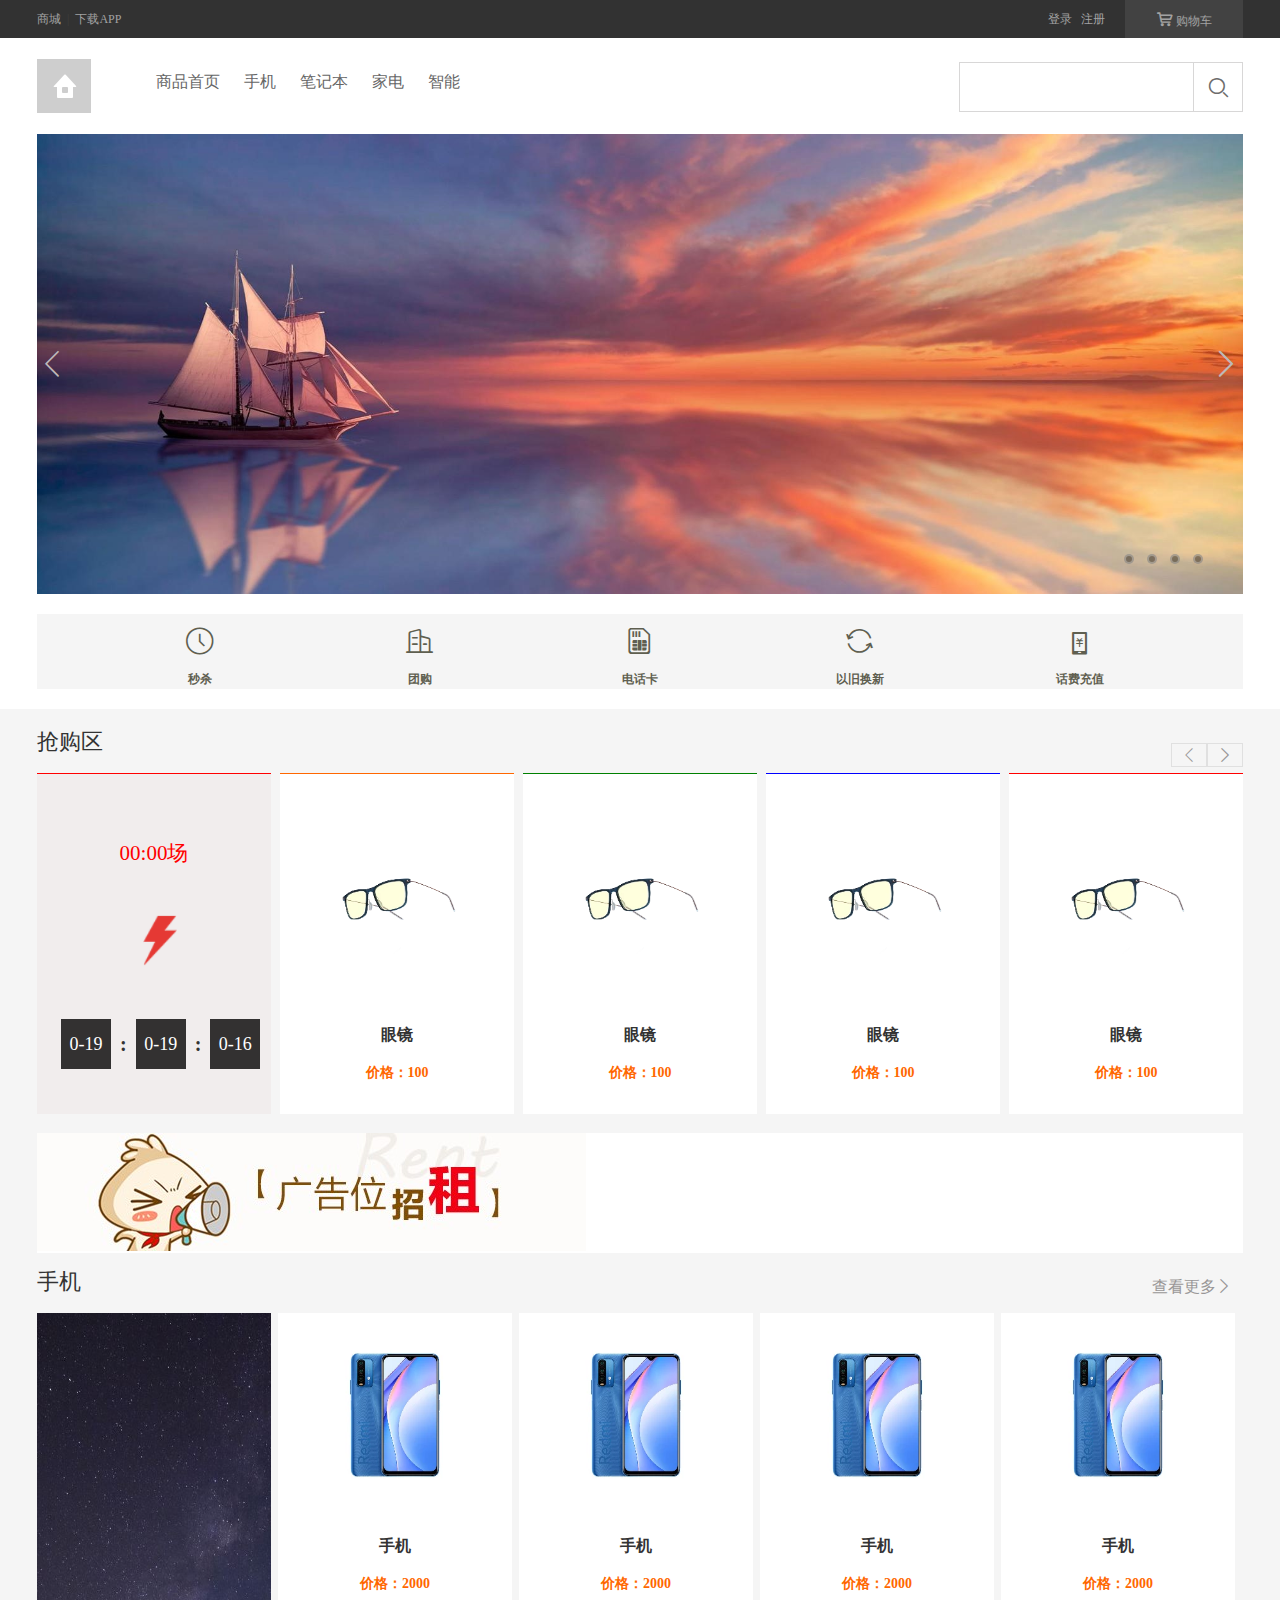
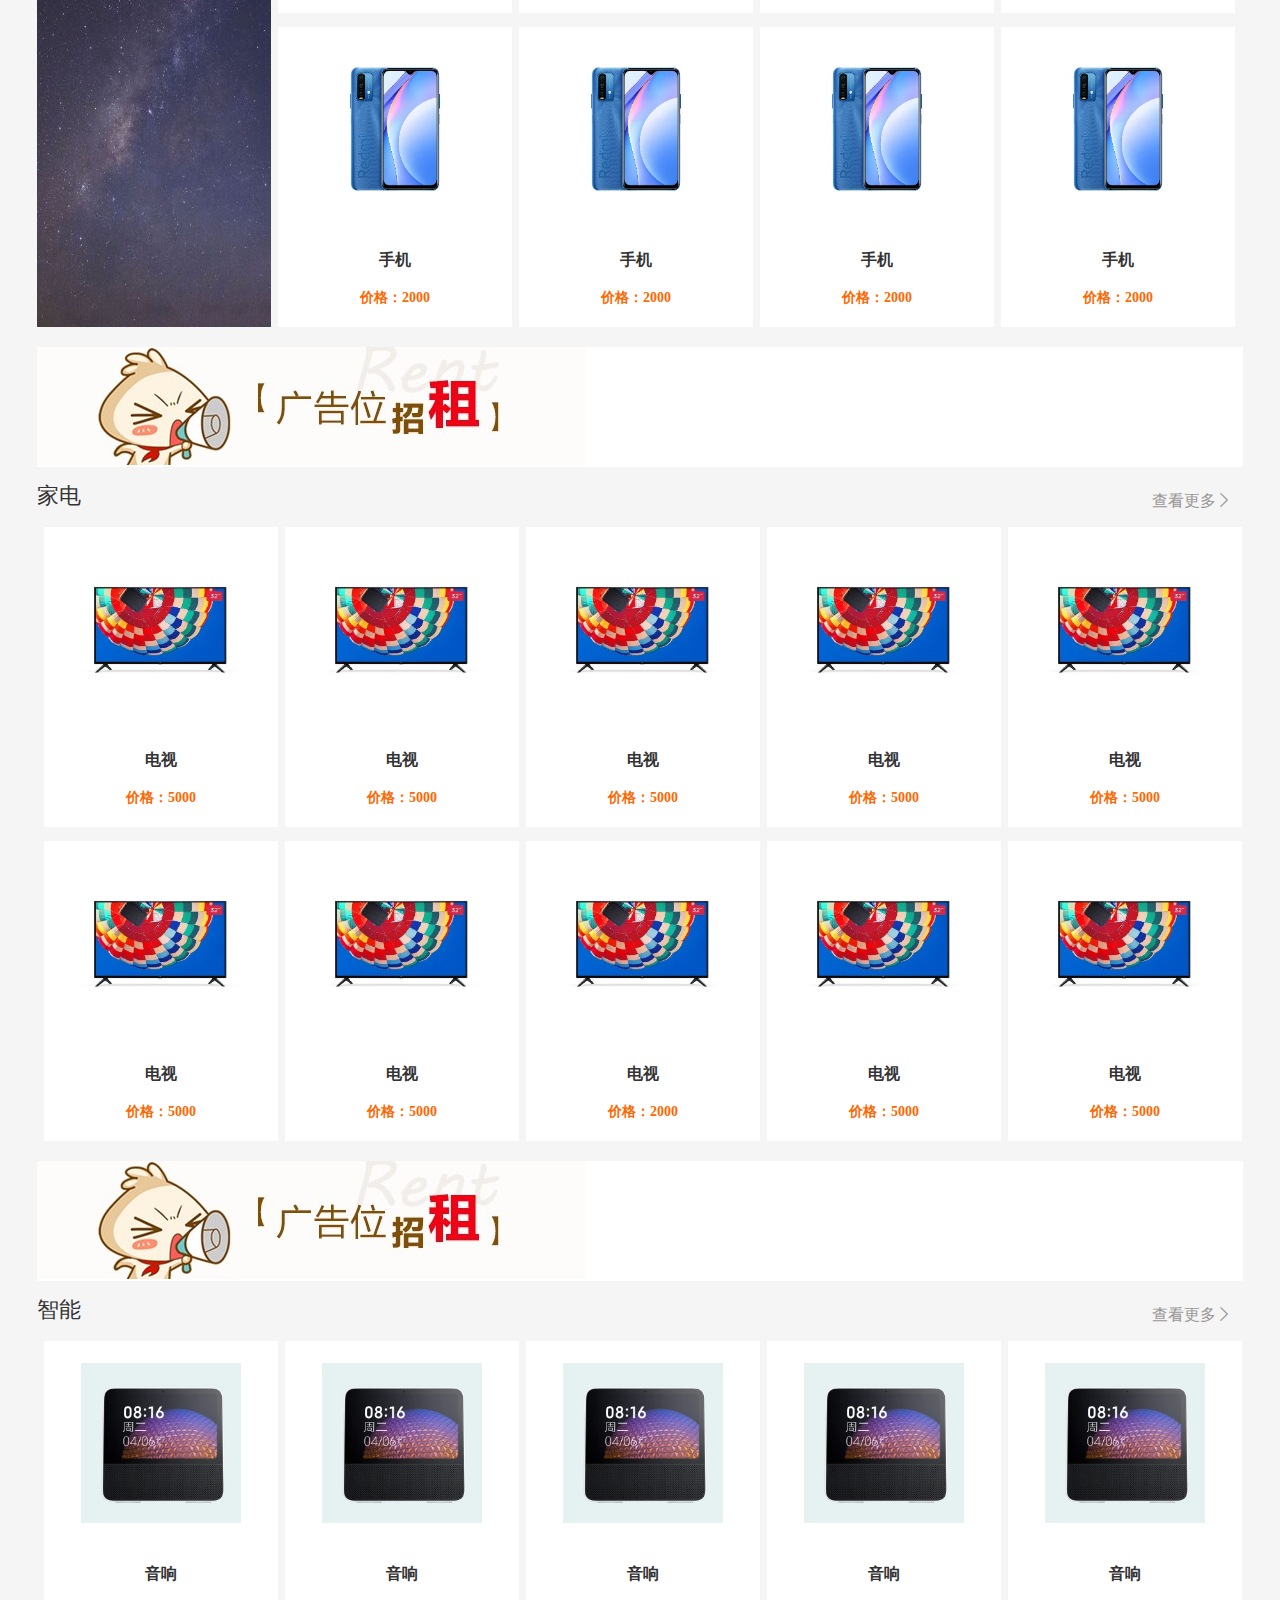
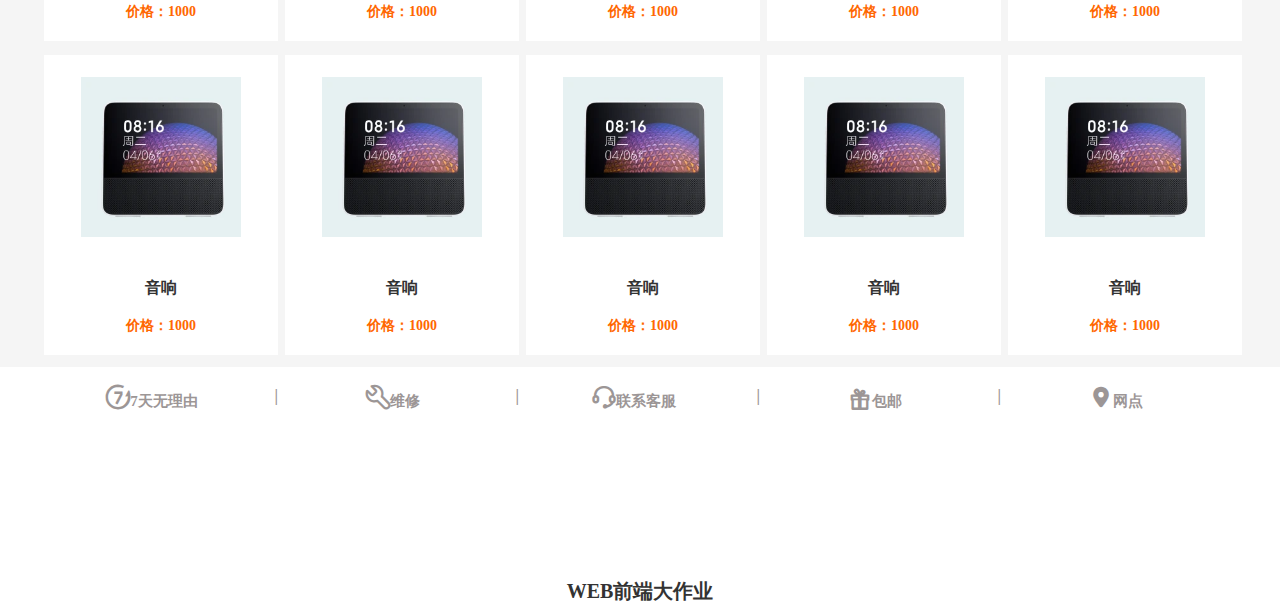
<file: index.html>
<!DOCTYPE html>
<html lang="zh">
<head>
    <meta charset="UTF-8">
    <meta name="viewport" content="width=device-width, initial-scale=1.0">

    <!-- 引入样式 -->
    <link rel="stylesheet" href="css/reset.css">
    <link rel="stylesheet" href="css/style.css">
    <link rel="stylesheet" href="css/index.css">
    <link rel="stylesheet" href="font/iconfont.css">    
    <!-- 引入图标 -->
    <link rel="shortcut icon" href="home1.ico" type="image/x-icon">
    <title>在线商城</title>
</head>
<body>
    <!-- 顶部 -->
    <div class="pagetop">
        <div class="container">
            <div class="topleft">
                <a href="javascript:;">商城</a>
                <span>|</span>
                <a href="javascript:;" class="download">
                    下载APP
                    <div class="downbox"><img src="img/二维码图片.jpg" alt=""><i>商城APP</i></div>
                </a>
            </div>
            <div class="topright">
                <div class="carbox">
                    <a href="shopping.html" class="title">
                        <i class="iconfont icon-gouwuchekong"></i>
                        购物车
                    </a>
                    <div class="pop">
                        <p class="nogoods">购物车中没有商品！</p>
                    </div>
                </div>
                <div class="login">
                    <a href="javascript:;" id="user" ></a>
                    <a href="login.html" id="log">登录</a>
                    <a href="register.html" id="reg">注册</a>
                    <a href="javascript:;" id="information">消息通知</a>
                    <a href="" id="tui" onclick="tuichu()">退出</a>
                </div> 
            </div>
        </div>
    </div>
    <!-- 导航条 -->
    <div class="pagenav">
        <div class="container">
            <a href="" class="logo"></a>
            <ul class="nav">
                <li class="navitem" id="showgoods">
                    <a href="index.html" class="title" >商品首页</a>
                </li>
                <li class="navitem">
                    <a href="#phone" class="title">手机</a>
                    <div class="pop">
                        <ul class="showgoods container">
                            <li class="goods">
                                <a href="#phone" class="picture"><img src="img/小手机.webp" alt=""></a>
                                <h3 class="name">手机</h3>
                                <p class="price">1999元</p>
                                <i></i>
                            </li>
                            <li class="goods">
                                <a href="#phone" class="picture"><img src="img/小手机.webp" alt=""></a>
                                <h3 class="name">手机</h3>
                                <p class="price">1999元</p>
                                <i></i>
                            </li>
                            <li class="goods">
                                <a href="#phone" class="picture"><img src="img/小手机.webp" alt=""></a>
                                <h3 class="name">手机</h3>
                                <p class="price">1999元</p>
                                <i></i>
                            </li>
                            <li class="goods">
                                <a href="#phone" class="picture"><img src="img/小手机.webp" alt=""></a>
                                <h3 class="name">手机</h3>
                                <p class="price">1999元</p>
                            </li>
                            <li class="goods">
                                <a href="#phone" class="picture"><img src="img/小手机.webp" alt=""></a>
                                <h3 class="name">手机</h3>
                                <p class="price">1999元</p>
                                <i></i>
                            </li>
                            <li class="goods">
                                <a href="#phone" class="picture"><img src="img/小手机.webp" alt=""></a>
                                <h3 class="name">手机</h3>
                                <p class="price">1999元</p>
                            </li>
                        </ul>
                    </div>
                </li>
                <li class="navitem">
                    <a href="#jiadian" class="title">笔记本</a>
                    <div class="pop">
                        <ul class="showgoods container">
                            <li class="goods">
                                <a href="#jiadian" class="picture"><img src="img/笔记本.webp" alt=""></a>
                                <h3 class="name">笔记本</h3>
                                <p class="price">5999元</p>
                                <i></i>
                            </li>
                            <li class="goods">
                                <a href="#jiadian" class="picture"><img src="img/笔记本.webp" alt=""></a>
                                <h3 class="name">笔记本</h3>
                                <p class="price">5999元</p>
                                <i></i>
                            </li>
                            <li class="goods">
                                <a href="#jiadian" class="picture"><img src="img/笔记本.webp" alt=""></a>
                                <h3 class="name">笔记本</h3>
                                <p class="price">5999元</p>
                                <i></i>
                            </li>
                            <li class="goods">
                                <a href="#jiadian" class="picture"><img src="img/笔记本.webp" alt=""></a>
                                <h3 class="name">笔记本</h3>
                                <p class="price">5999元</p>
                                <i></i>
                            </li>
                            <li class="goods">
                                <a href="#jiadian" class="picture"><img src="img/笔记本.webp" alt=""></a>
                                <h3 class="name">笔记本</h3>
                                <p class="price">5999元</p>
                                <i></i>
                            </li>
                            <li class="goods">
                                <a href="#jiadian" class="picture"><img src="img/笔记本.webp" alt=""></a>
                                <h3 class="name">笔记本</h3>
                                <p class="price">5999元</p>
                            </li>
                        </ul>
                    </div>
                </li>
                <li class="navitem">
                    <a href="#jiadian" class="title">家电</a>
                    <div class="pop">
                        <ul class="showgoods container">
                            <li class="goods">
                                <a href="#jiadian" class="picture"><img src="img/电视.webp" alt=""></a>
                                <h3 class="name">电视</h3>
                                <p class="price">2999元</p>
                                <i></i>
                            </li>
                            <li class="goods">
                                <a href="#jiadian" class="picture"><img src="img/电视.webp" alt=""></a>
                                <h3 class="name">电视</h3>
                                <p class="price">2999元</p>
                                <i></i>
                            </li>
                            <li class="goods">
                                <a href="#jiadian" class="picture"><img src="img/电视.webp" alt=""></a>
                                <h3 class="name">电视</h3>
                                <p class="price">2999元</p>
                                <i></i>
                            </li>
                            <li class="goods">
                                <a href="#jiadian" class="picture"><img src="img/空调.webp" alt=""></a>
                                <h3 class="name">空调</h3>
                                <p class="price">2999元</p>
                                <i></i>
                            </li>
                            <li class="goods">
                                <a href="#jiadian" class="picture"><img src="img/空调.webp" alt=""></a>
                                <h3 class="name">空调</h3>
                                <p class="price">3999元</p>
                                <i></i>
                            </li>
                            <li class="goods">
                                <a href="#jiadian" class="picture"><img src="img/空调.webp" alt=""></a>
                                <h3 class="name">空调</h3>
                                <p class="price">3999元</p>
                            </li>
                        </ul>
                    </div>
                </li>
                <li class="navitem">
                    <a href="#zhineng" class="title">智能</a>
                    <div class="pop">
                        <ul class="showgoods container">
                            <li class="goods">
                                <a href="#zhineng" class="picture"><img src="img/音响.webp" alt=""></a>
                                <h3 class="name">音响</h3>
                                <p class="price">999元</p>
                                <i></i>
                            </li>
                            <li class="goods">
                                <a href="#zhineng" class="picture"><img src="img/音响.webp" alt=""></a>
                                <h3 class="name">音响</h3>
                                <p class="price">999元</p>
                                <i></i>
                            </li>
                            <li class="goods">
                                <a href="#zhineng" class="picture"><img src="img/音响.webp" alt=""></a>
                                <h3 class="name">音响</h3>
                                <p class="price">999元</p>
                                <i></i>
                            </li>
                            <li class="goods">
                                <a href="#zhineng" class="picture"><img src="img/路由器.webp" alt=""></a>
                                <h3 class="name">路由器</h3>
                                <p class="price">999元</p>
                                <i></i>
                            </li>
                            <li class="goods">
                                <a href="#zhineng" class="picture"><img src="img/路由器.webp" alt=""></a>
                                <h3 class="name">路由器</h3>
                                <p class="price">999元</p>
                                <i></i>
                            </li>
                            <li class="goods">
                                <a href="#zhineng" class="picture"><img src="img/路由器.webp" alt=""></a>
                                <h3 class="name">路由器</h3>
                                <p class="price">999元</p>
                            </li>
                        </ul>
                    </div>
                </li>
            </ul>
            <div class="search">
                <form action="javascript:;" method="post" >
                    <input type="text" class="q" id="q" onfocus="displayHot()" onblur="hiddenHot()">
                    <input type="submit" id="submit" class="btn iconfont" value="&#xe60a;">
                </form>
                <ul id="hot" >
                    <li><a href="#phone" >手机</a></li>
                    <li><a href="#jiadian" >家电</a></li>
                    <li><a href="#zhineng" >智能</a></li>
                </ul>
                </div>
            </div>
        </div>
    </div>
    <!-- 轮播区  -->
    <div class="indexbanner container">
         <ul class="bannerlist">
             <li id="p1"><img src="img/轮播1.jpg" alt=""><a href="#jiadian"></a></li>
             <li id="p2"><img src="img/轮播2.jpg" alt=""><a href="#phone"></a></li>
             <li id="p3"><img src="img/轮播3.jpg" alt=""><a href="#phone"></a></li>
             <li id="p4"><img src="img/轮播4.jpg" alt=""><a href="#jiadian"></a></li>
         </ul>
         <div class="btn prev" onclick="prevpic()"><a href="javascript:;"><i class="iconfont">&#xe602;</i></a></div>
         <div class="btn next" onclick="nextpic()"><a href="javascript:;"><i class="iconfont">&nbsp;&#xe65a;</i></a></div>
         <div class="page">
             <a href="javascript:;" onclick="changepic(1)"><span>1</span></a>
             <a href="javascript:;" onclick="changepic(2)"><span>2</span></a>
             <a href="javascript:;" onclick="changepic(3)"><span>3</span></a>
             <a href="javascript:;" onclick="changepic(4)"><span>4</span></a>
         </div>
    </div>
    <script src="js/changeimg.js"></script>
    <!-- 热点服务 -->
    <div class="menus container">
        <ul class="menu">
            <li ><a href="#flashshopping"><i class="iconfont icon-shizhong"></i><span>秒杀</span></a></li>
            <li ><a href="javascript:;"><i class="iconfont icon-qiye"></i><span>团购</span></a></li>
            <li ><a href="javascript:;"><i class="iconfont icon-dianhuaka"></i><span>电话卡</span></a></li>
            <li ><a href="javascript:;"><i class="iconfont icon-old_to_new"></i><span>以旧换新</span></a></li>
            <li><a href="javascript:;"><i class="iconfont icon-chonghuafei"></i><span>话费充值</span></a></li>
        </ul>
    </div>
    <!-- 商品展示 -->
    <div class="allgoods">
        <div class="title container">抢购区
            <div class="prev"><a href="javascript:;"><i class="iconfont icon-xiangzuo"></i></a></div>
            <div class="next"><a href="javascript:;"><i class="iconfont icon-xiangyou"></i></a></div>
        </div>
        <!-- 抢购区 -->
        <div class="flashshopping container" id="flashshopping">
            <ul class="goods">
                <li class="time">
                        <h3 class="title">00:00场</h3>
                        <img src="img/shan.PNG" alt="">
                    <div class="runtime">
                        <span id="hour">1</span>
                        <span class="point">:</span>
                        <span id="minute">2</span>
                        <span class="point">:</span>
                        <span id="second">3</span>
                      </div>
                </li>
                <li class="good1">
                    <a href=""><img src="img/gra.webp" alt="">
                        <h3 class="name">眼镜</h3>
                        <p class="price">价格：100</p>
                    </a>
                </li>
                <li class="good2">
                    <a href=""><img src="img/gra.webp" alt="">
                        <h3 class="name">眼镜</h3>
                        <p class="price">价格：100</p>
                    </a>
                </li>
                <li class="good3">
                    <a href=""><img src="img/gra.webp" alt="">
                        <h3 class="name">眼镜</h3>
                        <p class="price">价格：100</p>
                    </a>
                </li>
                <li class="good4">
                    <a href=""><img src="img/gra.webp" alt="">
                        <h3 class="name">眼镜</h3>
                        <p class="price">价格：100</p>
                    </a>
                </li>
            </ul>
        </div>
        <!-- 广告 -->
        <div class="ads container"><a href="javascript:;"><img src="img/广告招租.jpg" alt=""></a></div>
        <div class="title container" id="phone">手机
            <div class="more"><a href="javascript:;"><i class="iconfont">查看更多&#xe65a;</i></a></div>
        </div>
        <!-- 手机区 -->
        <div class="phone container">
            <a href=""><img src="./img/first.jpg" alt="" class="firstphone"></a>
            <ul class="phones display">
                <li class="singlephone">
                    <a href=""><img src="img/大手机.webp" alt="">
                        <h3 class="name">手机</h3>
                        <p class="price">价格：2000</p>
                    </a>
                </li>
                <li class="singlephone">
                    <a href=""><img src="img/大手机.webp" alt="">
                        <h3 class="name">手机</h3>
                        <p class="price">价格：2000</p>
                    </a>
                </li>
                <li class="singlephone">
                    <a href=""><img src="img/大手机.webp" alt="">
                        <h3 class="name">手机</h3>
                        <p class="price">价格：2000</p>
                    </a>
                </li>
                <li class="singlephone">
                    <a href=""><img src="img/大手机.webp" alt="">
                        <h3 class="name">手机</h3>
                        <p class="price">价格：2000</p>
                    </a>
                </li>
                <li class="singlephone">
                    <a href=""><img src="img/大手机.webp" alt="">
                        <h3 class="name">手机</h3>
                        <p class="price">价格：2000</p>
                    </a>
                </li>
                <li class="singlephone">
                    <a href=""><img src="img/大手机.webp" alt="">
                        <h3 class="name">手机</h3>
                        <p class="price">价格：2000</p>
                    </a>
                </li>
                <li class="singlephone">
                    <a href=""><img src="img/大手机.webp" alt="">
                        <h3 class="name">手机</h3>
                        <p class="price">价格：2000</p>
                    </a>
                </li>
                <li class="singlephone">
                    <a href=""><img src="img/大手机.webp" alt="">
                        <h3 class="name">手机</h3>
                        <p class="price">价格：2000</p>
                    </a>
                </li>
            </ul>
        </div>
        <!-- 广告 -->
        <div class="ads container"><a href="javascript:;"><img src="img/广告招租.jpg" alt=""></a></div>
        <div class="title container" id="jiadian">家电
            <div class="more"><a href=""><i class="iconfont">查看更多&#xe65a;</i></a></div>
        </div>
        <!-- 家电区 -->
        <div class="jiadian container">
            <ul class="jiadians display">
                <li class="singlejd">
                    <a href=""><img src="img/家电.webp" alt="">
                        <h3 class="name">电视</h3>
                        <p class="price">价格：5000</p>
                    </a>
                </li>
                <li class="singlejd">
                    <a href=""><img src="img/家电.webp" alt="">
                        <h3 class="name">电视</h3>
                        <p class="price">价格：5000</p>
                    </a>
                </li>
                <li class="singlejd">
                    <a href=""><img src="img/家电.webp" alt="">
                        <h3 class="name">电视</h3>
                        <p class="price">价格：5000</p>
                    </a>
                </li>
                <li class="singlejd">
                    <a href=""><img src="img/家电.webp" alt="">
                        <h3 class="name">电视</h3>
                        <p class="price">价格：5000</p>
                    </a>
                </li>
                <li class="singlejd">
                    <a href=""><img src="img/家电.webp" alt="">
                        <h3 class="name">电视</h3>
                        <p class="price">价格：5000</p>
                    </a>
                </li>
                <li class="singlejd">
                    <a href=""><img src="img/家电.webp" alt="">
                        <h3 class="name">电视</h3>
                        <p class="price">价格：5000</p>
                    </a>
                </li>
                <li class="singlejd">
                    <a href=""><img src="img/家电.webp" alt="">
                        <h3 class="name">电视</h3>
                        <p class="price">价格：5000</p>
                    </a>
                </li>
                <li class="singlejd">
                    <a href=""><img src="img/家电.webp" alt="">
                        <h3 class="name">电视</h3>
                        <p class="price">价格：2000</p>
                    </a>
                </li>
                <li class="singlejd">
                    <a href=""><img src="img/家电.webp" alt="">
                        <h3 class="name">电视</h3>
                        <p class="price">价格：5000</p>
                    </a>
                </li>
                <li class="singlejd">
                    <a href=""><img src="img/家电.webp" alt="">
                        <h3 class="name">电视</h3>
                        <p class="price">价格：5000</p>
                    </a>
                </li>
            </ul>
        </div>
         <!-- 广告 -->
         <div class="ads container"><a href="javascript:;"><img src="img/广告招租.jpg" alt=""></a></div>
         <div class="title container" id="zhineng">智能
             <div class="more"><a href=""><i class="iconfont">查看更多&#xe65a;</i></a></div>
         </div>
         <!-- 智能区 -->
        <div class="zhineng container">
            <ul class="zhinengs display">
                <li class="singlezn">
                    <a href=""><img src="img/智能.webp" alt="">
                        <h3 class="name">音响</h3>
                        <p class="price">价格：1000</p>
                    </a>
                </li>
                <li class="singlezn">
                    <a href=""><img src="img/智能.webp" alt="">
                        <h3 class="name">音响</h3>
                        <p class="price">价格：1000</p>
                    </a>
                </li>
                <li class="singlezn">
                    <a href=""><img src="img/智能.webp" alt="">
                        <h3 class="name">音响</h3>
                        <p class="price">价格：1000</p>
                    </a>
                </li>
                <li class="singlezn">
                    <a href=""><img src="img/智能.webp" alt="">
                        <h3 class="name">音响</h3>
                        <p class="price">价格：1000</p>
                    </a>
                </li>
                <li class="singlezn">
                    <a href=""><img src="img/智能.webp" alt="">
                        <h3 class="name">音响</h3>
                        <p class="price">价格：1000</p>
                    </a>
                </li>
                <li class="singlezn">
                    <a href=""><img src="img/智能.webp" alt="">
                        <h3 class="name">音响</h3>
                        <p class="price">价格：1000</p>
                    </a>
                </li>
                <li class="singlezn">
                    <a href=""><img src="img/智能.webp" alt="">
                        <h3 class="name">音响</h3>
                        <p class="price">价格：1000</p>
                    </a>
                </li>
                <li class="singlezn">
                    <a href=""><img src="img/智能.webp" alt="">
                        <h3 class="name">音响</h3>
                        <p class="price">价格：1000</p>
                    </a>
                </li>
                <li class="singlezn">
                    <a href=""><img src="img/智能.webp" alt="">
                        <h3 class="name">音响</h3>
                        <p class="price">价格：1000</p>
                    </a>
                </li>
                <li class="singlezn">
                    <a href=""><img src="img/智能.webp" alt="">
                        <h3 class="name">音响</h3>
                        <p class="price">价格：1000</p>
                    </a>
                </li>
            </ul>
        </div>
    </div>
<!-- 页面底部 -->
<div class="bottom">
    <div class="container">
        <ul class="services">
            <li><a href=""><i class="iconfont">&#xe601;</i>7天无理由</a><span>|</span></li>
            <li><a href=""><i class="iconfont">&#xe60e;</i>维修</a><span>|</span></li>
            <li><a href=""><i class="iconfont">&#xe7d9;</i>联系客服</a><span>|</span></li>
            <li><a href=""><i class="iconfont">&#xe609;</i>包邮</a><span>|</span></li>
            <li><a href=""><i class="iconfont">&#xe6ba;</i>网点</a></li>
        </ul>
    </div>
    <div class="end">WEB前端大作业</div>
</div>
    
    <script src="js/runtime.js"></script>
    <script src="js/commom.js"></script>
</body>
</html>
</file>
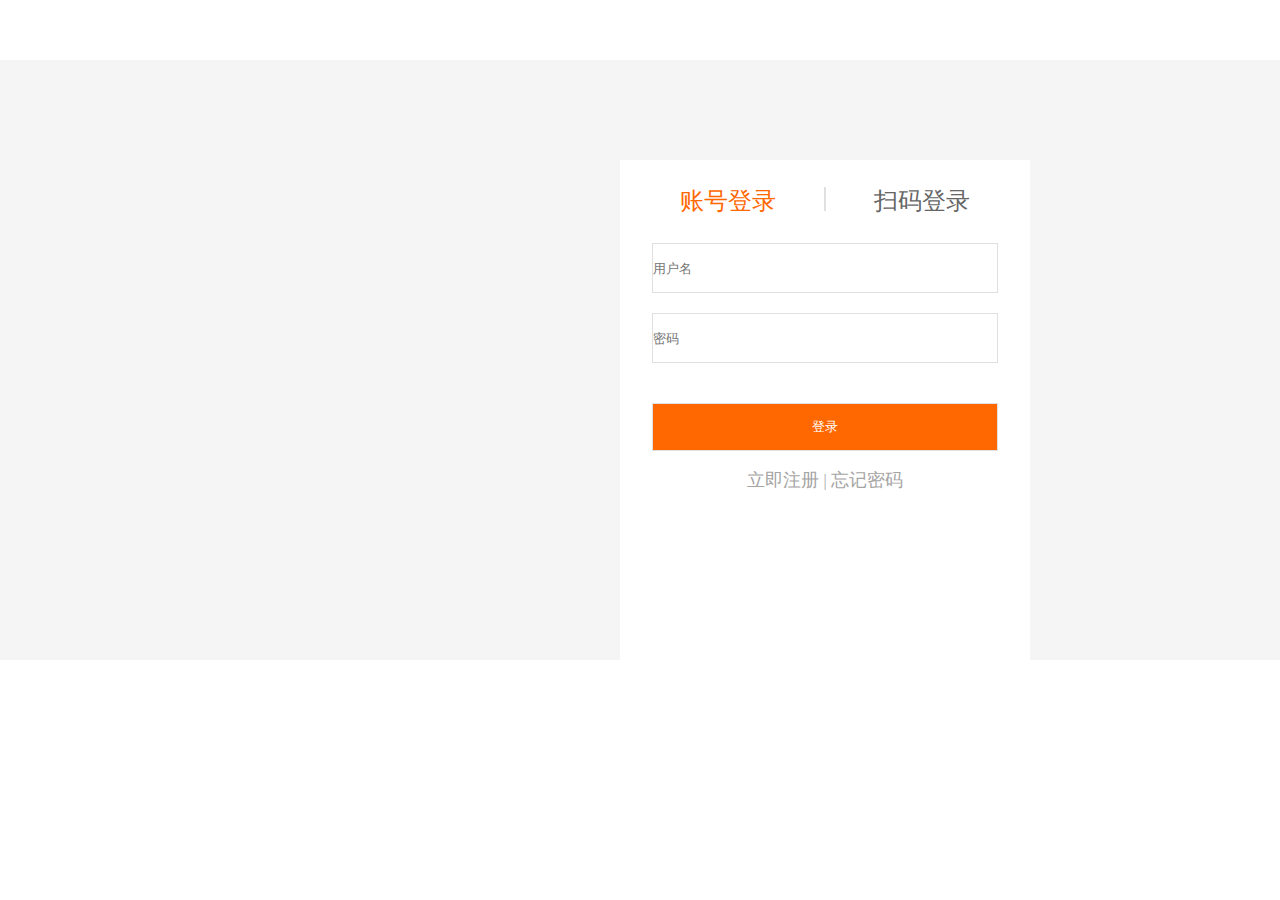
<file: login.html>
<!DOCTYPE html>
<html lang="zh">
<head>
    <meta charset="UTF-8">
    <meta name="viewport" content="width=device-width, initial-scale=1.0">
    <link rel="stylesheet" href="css/reset.css">
    <link rel="stylesheet" href="css/login.css">
    <link rel="shortcut icon" href="home1.ico" type="image/x-icon">
    <title>在线商城-登录</title>
</head>
<body>
    <div class="total">
        <form action="javascript:;" class="login">
            <div class="title">
                <a href="javascript:;" id="zh" onclick="displayinfo(0)">账号登录</a>
                <div class="line"></div>
                <a href="javascript:;" id="sm" onclick="displayinfo(3)">扫码登录</a>
            </div>
            <center>
                <div class="info" id="info">
                    <input type="text" name="" id="name" placeholder="用户名" onfocus="displayName()" onblur="checkName()"><br>
                    <div id="info1"></div>
                    <input type="password" name="" id="password" placeholder="密码" onfocus="displayPassword()" onblur="checkPassword()"><br>
                    <div id="info2"></div>
                    <input type="submit" name="" id="submit" value="登录" onclick="test()"><br>
                    <div class="regnow"><a href="register.html">立即注册</a> | <a href="javascript:;">忘记密码</a></div>
                </div>
                <div class="info3" id="info3">
                    <div class="p">请使用手机扫描以下二维码</div>
                    <div class="img"><img src="img/二维码图片.jpg" alt="二维码"></div>
                    <div class="p">扫我登录</div>
                </div>
            </center>
            
        </form>
    </div>
    <script src="js/login.js"></script>
    <script src="js/check.js"></script>
</body>
</html>
</file>
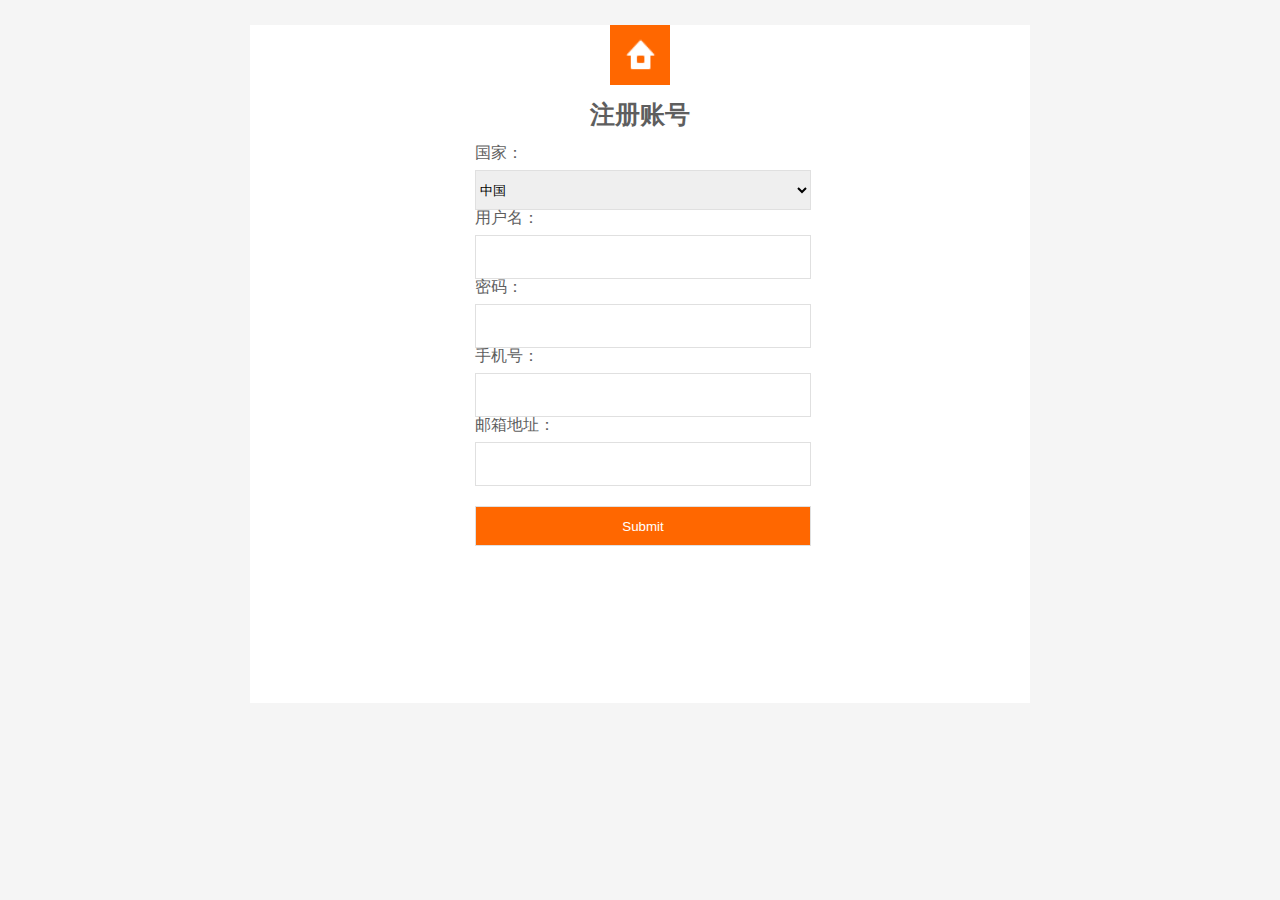
<file: register.html>
<!DOCTYPE html>
<html lang="zh">
<head>
    <meta charset="UTF-8">
    <meta name="viewport" content="width=device-width, initial-scale=1.0">
    <title>在线商城-注册</title>
    <link rel="stylesheet" href="css/reset.css">
    <link rel="stylesheet" href="css/register.css">
    <link rel="shortcut icon" href="home1.ico" type="image/x-icon">
</head>
<body>
    <div class="total">
        <center>
            <a href="index.html"><img src="img/home.png" alt="" class="logo"></a>
            <div class="title">注册账号</div>
            <form action="" class="form">
                <label for="country"><span>国家：</span></label> 
                <select name="" id="country">
                    <option value="中国" selected>中国</option>
                    <option value="美国">美国</option>
                    <option value="日本">日本</option>
                    <option value="法国">法国</option>
                    <option value="德国">德国</option>
                </select>
                <label for="name"><span>用户名：</span></label>
                <input type="text" name="" id="name" onfocus="displayName()" onblur="checkName()">
                <div class="info " id="info1"></div>
                <label for="password"><span>密码：</span></label>
                <input type="password" name="" id="password" onfocus="displayPassword()"onblur="checkPassword()">
                <div class="info" id="info2"></div>
                <label for="phone"><span>手机号：</span></label>
                <input type="text" name="" id="phone" onfocus="displayPhone()"onblur="checkPhone()">
                <div class="info " id="info3"></div>
                <label for="email"><span>邮箱地址：</span></label>
                <input type="text" name="" id="email" onfocus="displayEmail()"onblur="checkEmail()"><br>
                <div class="info " id="info4"></div>
                <input type="submit" name="" id="submit">
            </form> 
        </center>
    </div>
    <script src="js/check.js"></script>
</body>
</html>
</file>
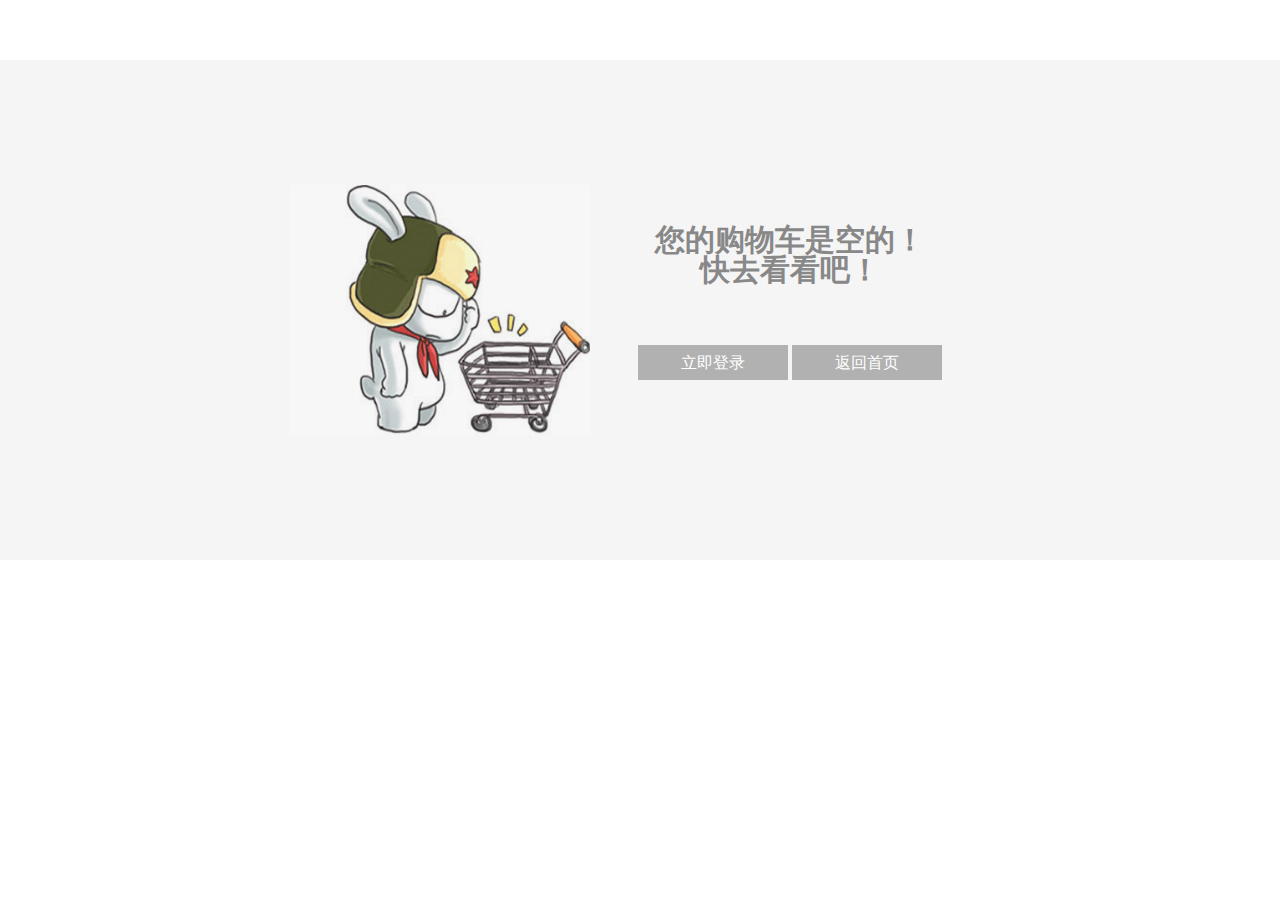
<file: shopping.html>
<!DOCTYPE html>
<html lang="zh">
<head>
    <meta charset="UTF-8">
    <meta name="viewport" content="width=device-width, initial-scale=1.0">
    <title>在线商城-购物车</title>
    <link rel="stylesheet" href="css/reset.css">
    <link rel="stylesheet" href="css/shopping.css">
    <link rel="shortcut icon" href="home1.ico" type="image/x-icon">
</head>
<body>
    <div class="total">
        <div class="center">
            <img src="img/购物车空.png" alt="">
            <div class="right">
                <span>您的购物车是空的！<br> 快去看看吧！</span>
                <center>
                    <div class="log" id="display"><a href="login.html">立即登录</a></div>
                    <div class="back"><a href="index.html">返回首页</a></div>
                </center>
                
            </div>
        </div>
    </div>
    <script src="js/display.js"></script>
</body>
</html>
</file>
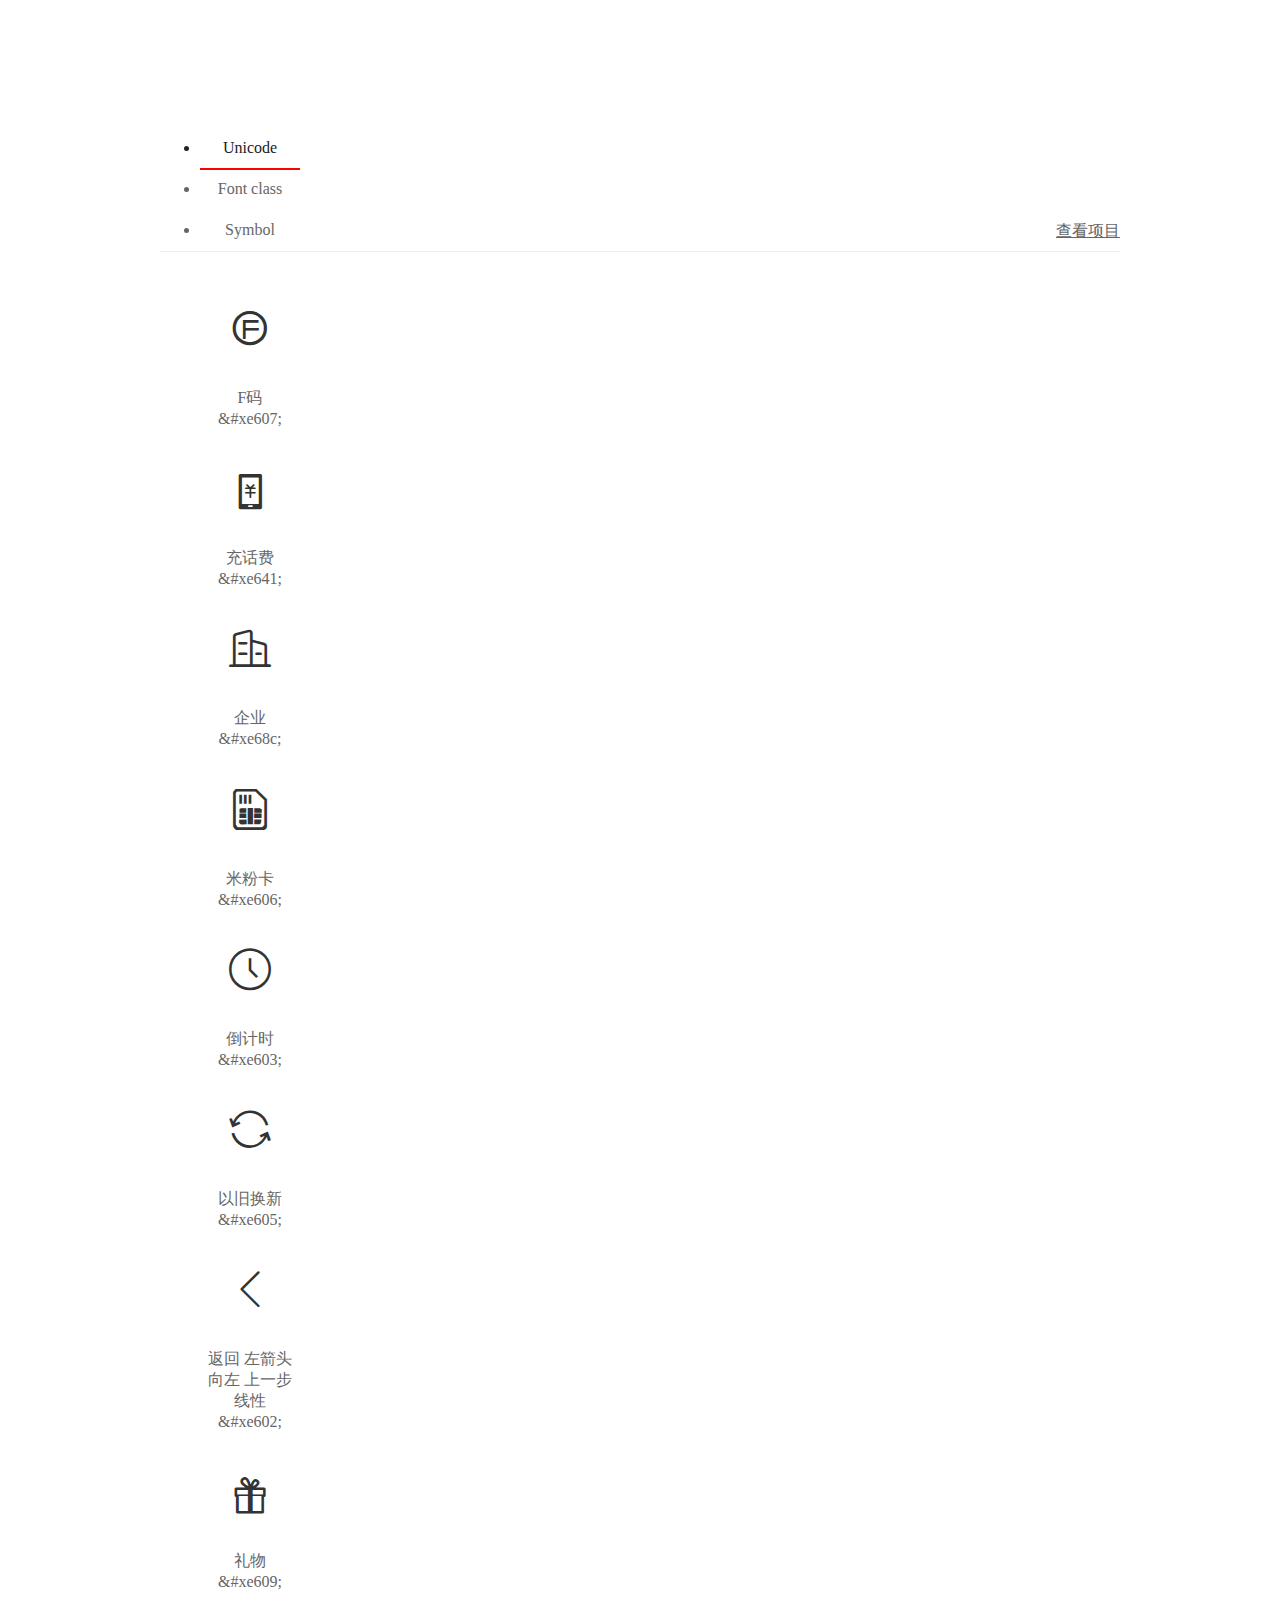
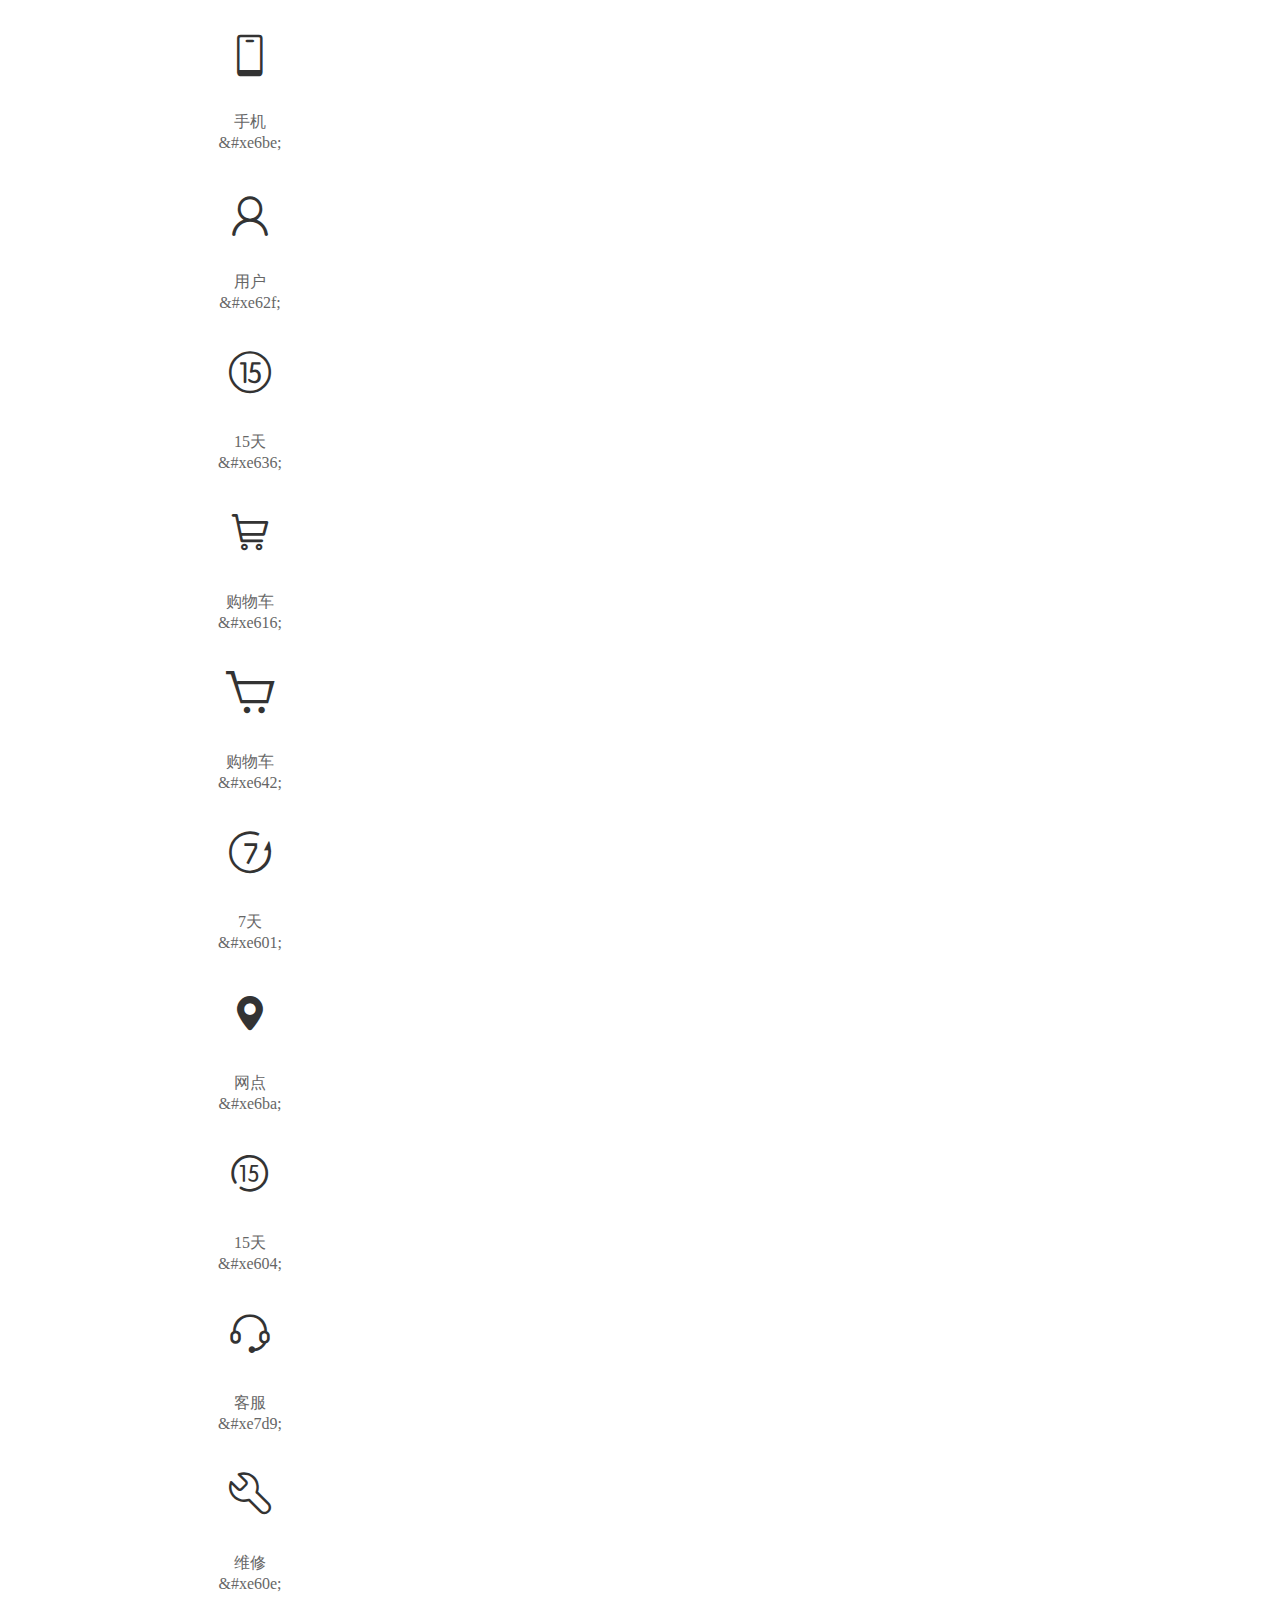
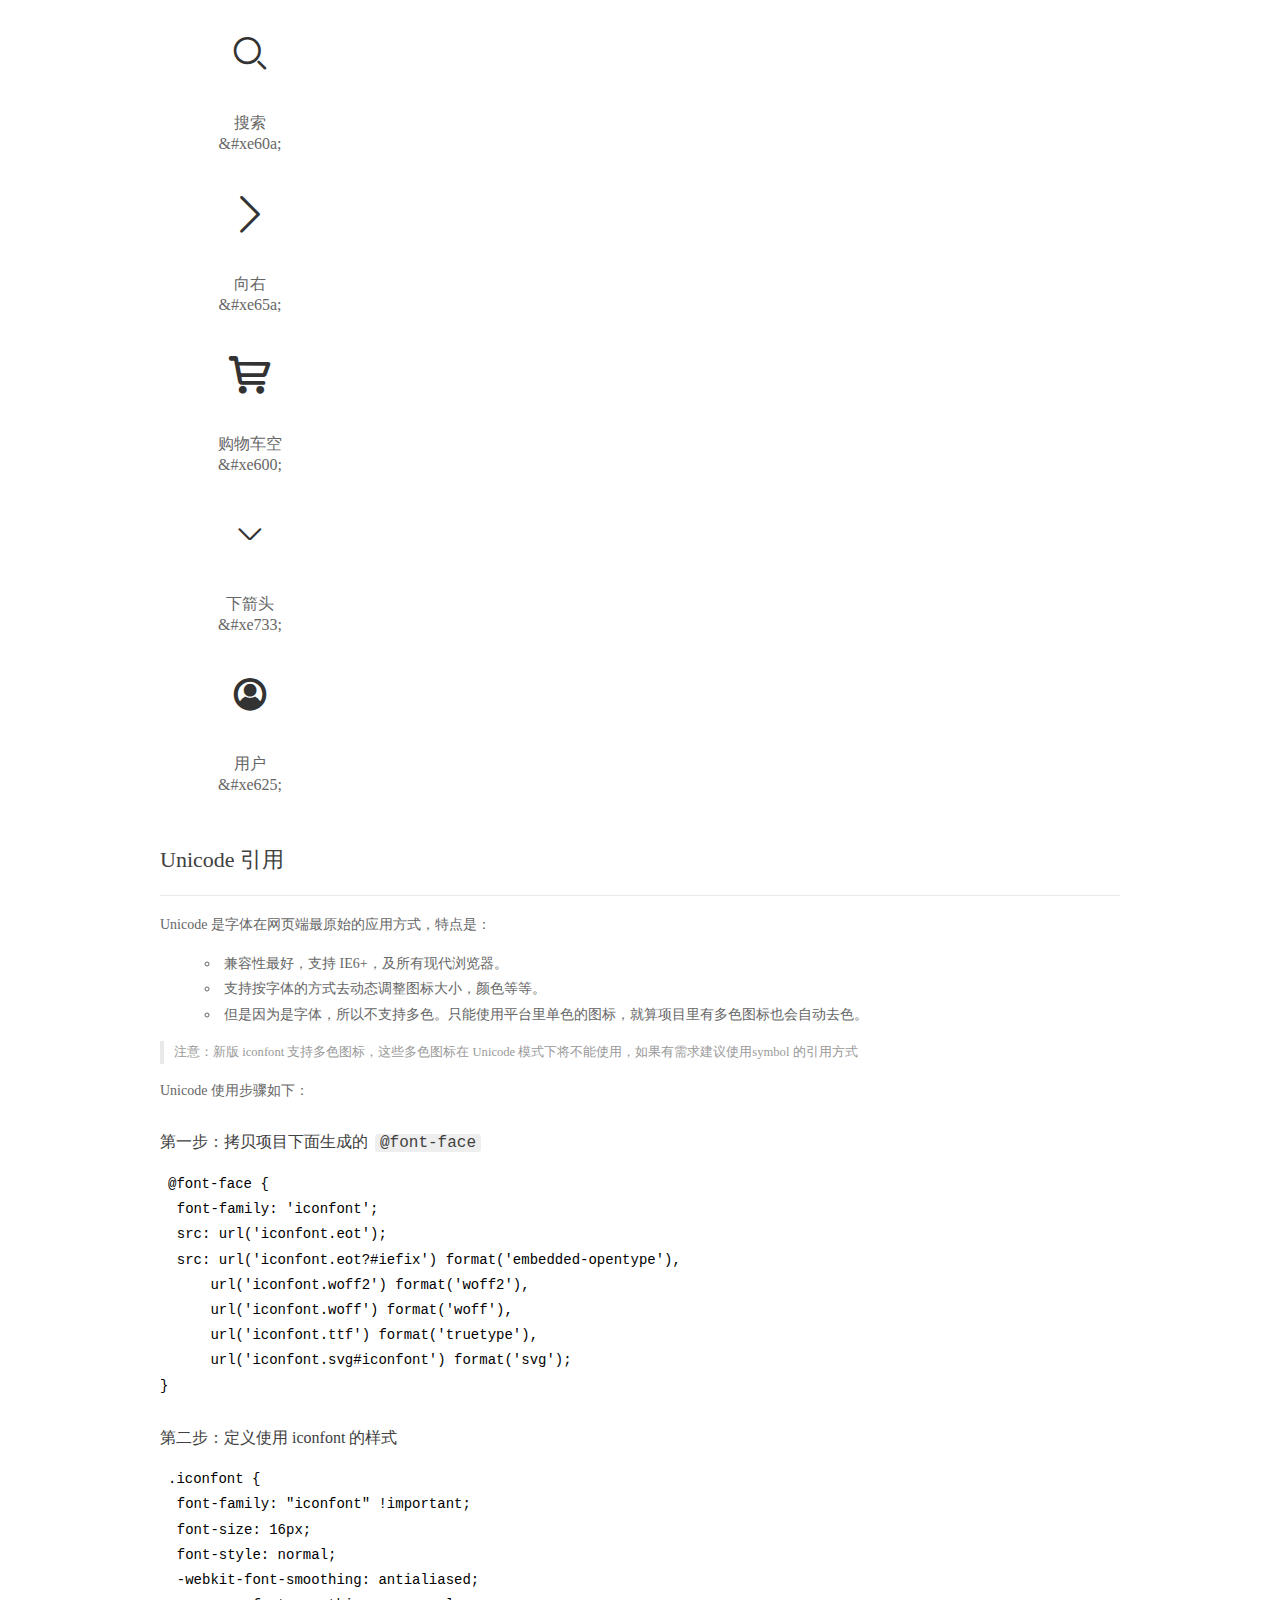
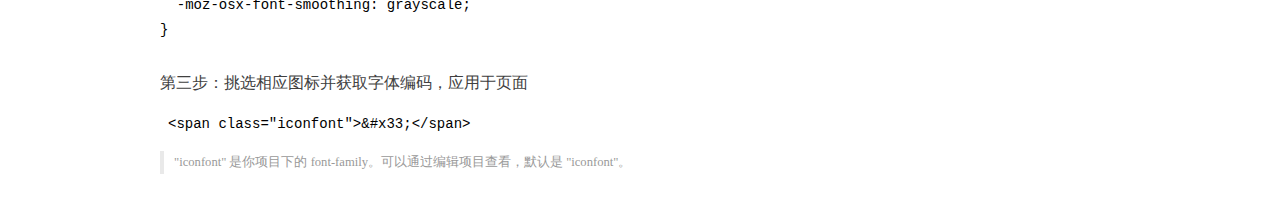
<file: font/demo_index.html>
<!DOCTYPE html>
<html>
<head>
  <meta charset="utf-8"/>
  <title>IconFont Demo</title>
  <link rel="shortcut icon" href="https://img.alicdn.com/tps/i4/TB1_oz6GVXXXXaFXpXXJDFnIXXX-64-64.ico" type="image/x-icon"/>
  <link rel="stylesheet" href="https://g.alicdn.com/thx/cube/1.3.2/cube.min.css">
  <link rel="stylesheet" href="demo.css">
  <link rel="stylesheet" href="iconfont.css">
  <script src="iconfont.js"></script>
  <!-- jQuery -->
  <script src="https://a1.alicdn.com/oss/uploads/2018/12/26/7bfddb60-08e8-11e9-9b04-53e73bb6408b.js"></script>
  <!-- 代码高亮 -->
  <script src="https://a1.alicdn.com/oss/uploads/2018/12/26/a3f714d0-08e6-11e9-8a15-ebf944d7534c.js"></script>
</head>
<body>
  <div class="main">
    <h1 class="logo"><a href="https://www.iconfont.cn/" title="iconfont 首页" target="_blank">&#xe86b;</a></h1>
    <div class="nav-tabs">
      <ul id="tabs" class="dib-box">
        <li class="dib active"><span>Unicode</span></li>
        <li class="dib"><span>Font class</span></li>
        <li class="dib"><span>Symbol</span></li>
      </ul>
      
      <a href="https://www.iconfont.cn/manage/index?manage_type=myprojects&projectId=2277454" target="_blank" class="nav-more">查看项目</a>
      
    </div>
    <div class="tab-container">
      <div class="content unicode" style="display: block;">
          <ul class="icon_lists dib-box">
          
            <li class="dib">
              <span class="icon iconfont">&#xe607;</span>
                <div class="name">F码</div>
                <div class="code-name">&amp;#xe607;</div>
              </li>
          
            <li class="dib">
              <span class="icon iconfont">&#xe641;</span>
                <div class="name">充话费</div>
                <div class="code-name">&amp;#xe641;</div>
              </li>
          
            <li class="dib">
              <span class="icon iconfont">&#xe68c;</span>
                <div class="name">企业</div>
                <div class="code-name">&amp;#xe68c;</div>
              </li>
          
            <li class="dib">
              <span class="icon iconfont">&#xe606;</span>
                <div class="name">米粉卡</div>
                <div class="code-name">&amp;#xe606;</div>
              </li>
          
            <li class="dib">
              <span class="icon iconfont">&#xe603;</span>
                <div class="name">倒计时</div>
                <div class="code-name">&amp;#xe603;</div>
              </li>
          
            <li class="dib">
              <span class="icon iconfont">&#xe605;</span>
                <div class="name">以旧换新</div>
                <div class="code-name">&amp;#xe605;</div>
              </li>
          
            <li class="dib">
              <span class="icon iconfont">&#xe602;</span>
                <div class="name">返回 左箭头 向左 上一步 线性</div>
                <div class="code-name">&amp;#xe602;</div>
              </li>
          
            <li class="dib">
              <span class="icon iconfont">&#xe609;</span>
                <div class="name">礼物</div>
                <div class="code-name">&amp;#xe609;</div>
              </li>
          
            <li class="dib">
              <span class="icon iconfont">&#xe6be;</span>
                <div class="name">手机</div>
                <div class="code-name">&amp;#xe6be;</div>
              </li>
          
            <li class="dib">
              <span class="icon iconfont">&#xe62f;</span>
                <div class="name">用户</div>
                <div class="code-name">&amp;#xe62f;</div>
              </li>
          
            <li class="dib">
              <span class="icon iconfont">&#xe636;</span>
                <div class="name">15天</div>
                <div class="code-name">&amp;#xe636;</div>
              </li>
          
            <li class="dib">
              <span class="icon iconfont">&#xe616;</span>
                <div class="name">购物车</div>
                <div class="code-name">&amp;#xe616;</div>
              </li>
          
            <li class="dib">
              <span class="icon iconfont">&#xe642;</span>
                <div class="name">购物车</div>
                <div class="code-name">&amp;#xe642;</div>
              </li>
          
            <li class="dib">
              <span class="icon iconfont">&#xe601;</span>
                <div class="name">7天</div>
                <div class="code-name">&amp;#xe601;</div>
              </li>
          
            <li class="dib">
              <span class="icon iconfont">&#xe6ba;</span>
                <div class="name">网点</div>
                <div class="code-name">&amp;#xe6ba;</div>
              </li>
          
            <li class="dib">
              <span class="icon iconfont">&#xe604;</span>
                <div class="name">15天</div>
                <div class="code-name">&amp;#xe604;</div>
              </li>
          
            <li class="dib">
              <span class="icon iconfont">&#xe7d9;</span>
                <div class="name">客服</div>
                <div class="code-name">&amp;#xe7d9;</div>
              </li>
          
            <li class="dib">
              <span class="icon iconfont">&#xe60e;</span>
                <div class="name">维修</div>
                <div class="code-name">&amp;#xe60e;</div>
              </li>
          
            <li class="dib">
              <span class="icon iconfont">&#xe60a;</span>
                <div class="name">搜索</div>
                <div class="code-name">&amp;#xe60a;</div>
              </li>
          
            <li class="dib">
              <span class="icon iconfont">&#xe65a;</span>
                <div class="name">向右</div>
                <div class="code-name">&amp;#xe65a;</div>
              </li>
          
            <li class="dib">
              <span class="icon iconfont">&#xe600;</span>
                <div class="name">购物车空</div>
                <div class="code-name">&amp;#xe600;</div>
              </li>
          
            <li class="dib">
              <span class="icon iconfont">&#xe733;</span>
                <div class="name">下箭头</div>
                <div class="code-name">&amp;#xe733;</div>
              </li>
          
            <li class="dib">
              <span class="icon iconfont">&#xe625;</span>
                <div class="name">用户</div>
                <div class="code-name">&amp;#xe625;</div>
              </li>
          
          </ul>
          <div class="article markdown">
          <h2 id="unicode-">Unicode 引用</h2>
          <hr>

          <p>Unicode 是字体在网页端最原始的应用方式，特点是：</p>
          <ul>
            <li>兼容性最好，支持 IE6+，及所有现代浏览器。</li>
            <li>支持按字体的方式去动态调整图标大小，颜色等等。</li>
            <li>但是因为是字体，所以不支持多色。只能使用平台里单色的图标，就算项目里有多色图标也会自动去色。</li>
          </ul>
          <blockquote>
            <p>注意：新版 iconfont 支持多色图标，这些多色图标在 Unicode 模式下将不能使用，如果有需求建议使用symbol 的引用方式</p>
          </blockquote>
          <p>Unicode 使用步骤如下：</p>
          <h3 id="-font-face">第一步：拷贝项目下面生成的 <code>@font-face</code></h3>
<pre><code class="language-css"
>@font-face {
  font-family: 'iconfont';
  src: url('iconfont.eot');
  src: url('iconfont.eot?#iefix') format('embedded-opentype'),
      url('iconfont.woff2') format('woff2'),
      url('iconfont.woff') format('woff'),
      url('iconfont.ttf') format('truetype'),
      url('iconfont.svg#iconfont') format('svg');
}
</code></pre>
          <h3 id="-iconfont-">第二步：定义使用 iconfont 的样式</h3>
<pre><code class="language-css"
>.iconfont {
  font-family: "iconfont" !important;
  font-size: 16px;
  font-style: normal;
  -webkit-font-smoothing: antialiased;
  -moz-osx-font-smoothing: grayscale;
}
</code></pre>
          <h3 id="-">第三步：挑选相应图标并获取字体编码，应用于页面</h3>
<pre>
<code class="language-html"
>&lt;span class="iconfont"&gt;&amp;#x33;&lt;/span&gt;
</code></pre>
          <blockquote>
            <p>"iconfont" 是你项目下的 font-family。可以通过编辑项目查看，默认是 "iconfont"。</p>
          </blockquote>
          </div>
      </div>
      <div class="content font-class">
        <ul class="icon_lists dib-box">
          
          <li class="dib">
            <span class="icon iconfont icon-Fma"></span>
            <div class="name">
              F码
            </div>
            <div class="code-name">.icon-Fma
            </div>
          </li>
          
          <li class="dib">
            <span class="icon iconfont icon-chonghuafei"></span>
            <div class="name">
              充话费
            </div>
            <div class="code-name">.icon-chonghuafei
            </div>
          </li>
          
          <li class="dib">
            <span class="icon iconfont icon-qiye"></span>
            <div class="name">
              企业
            </div>
            <div class="code-name">.icon-qiye
            </div>
          </li>
          
          <li class="dib">
            <span class="icon iconfont icon-mifenka"></span>
            <div class="name">
              米粉卡
            </div>
            <div class="code-name">.icon-mifenka
            </div>
          </li>
          
          <li class="dib">
            <span class="icon iconfont icon-shizhong"></span>
            <div class="name">
              倒计时
            </div>
            <div class="code-name">.icon-shizhong
            </div>
          </li>
          
          <li class="dib">
            <span class="icon iconfont icon-old_to_new"></span>
            <div class="name">
              以旧换新
            </div>
            <div class="code-name">.icon-old_to_new
            </div>
          </li>
          
          <li class="dib">
            <span class="icon iconfont icon-fanhuizuojiantouxiangzuoshangyibuxianxing"></span>
            <div class="name">
              返回 左箭头 向左 上一步 线性
            </div>
            <div class="code-name">.icon-fanhuizuojiantouxiangzuoshangyibuxianxing
            </div>
          </li>
          
          <li class="dib">
            <span class="icon iconfont icon-liwu"></span>
            <div class="name">
              礼物
            </div>
            <div class="code-name">.icon-liwu
            </div>
          </li>
          
          <li class="dib">
            <span class="icon iconfont icon-shouji"></span>
            <div class="name">
              手机
            </div>
            <div class="code-name">.icon-shouji
            </div>
          </li>
          
          <li class="dib">
            <span class="icon iconfont icon-user"></span>
            <div class="name">
              用户
            </div>
            <div class="code-name">.icon-user
            </div>
          </li>
          
          <li class="dib">
            <span class="icon iconfont icon-15tian"></span>
            <div class="name">
              15天
            </div>
            <div class="code-name">.icon-15tian
            </div>
          </li>
          
          <li class="dib">
            <span class="icon iconfont icon-gouwuche"></span>
            <div class="name">
              购物车
            </div>
            <div class="code-name">.icon-gouwuche
            </div>
          </li>
          
          <li class="dib">
            <span class="icon iconfont icon-gouwuche1"></span>
            <div class="name">
              购物车
            </div>
            <div class="code-name">.icon-gouwuche1
            </div>
          </li>
          
          <li class="dib">
            <span class="icon iconfont icon-sevenday-copy"></span>
            <div class="name">
              7天
            </div>
            <div class="code-name">.icon-sevenday-copy
            </div>
          </li>
          
          <li class="dib">
            <span class="icon iconfont icon-wangdian"></span>
            <div class="name">
              网点
            </div>
            <div class="code-name">.icon-wangdian
            </div>
          </li>
          
          <li class="dib">
            <span class="icon iconfont icon-tian"></span>
            <div class="name">
              15天
            </div>
            <div class="code-name">.icon-tian
            </div>
          </li>
          
          <li class="dib">
            <span class="icon iconfont icon-kefu"></span>
            <div class="name">
              客服
            </div>
            <div class="code-name">.icon-kefu
            </div>
          </li>
          
          <li class="dib">
            <span class="icon iconfont icon-weixiu"></span>
            <div class="name">
              维修
            </div>
            <div class="code-name">.icon-weixiu
            </div>
          </li>
          
          <li class="dib">
            <span class="icon iconfont icon-sousuo"></span>
            <div class="name">
              搜索
            </div>
            <div class="code-name">.icon-sousuo
            </div>
          </li>
          
          <li class="dib">
            <span class="icon iconfont icon-xiangyou"></span>
            <div class="name">
              向右
            </div>
            <div class="code-name">.icon-xiangyou
            </div>
          </li>
          
          <li class="dib">
            <span class="icon iconfont icon-gouwuchekong"></span>
            <div class="name">
              购物车空
            </div>
            <div class="code-name">.icon-gouwuchekong
            </div>
          </li>
          
          <li class="dib">
            <span class="icon iconfont icon-xiajiantou"></span>
            <div class="name">
              下箭头
            </div>
            <div class="code-name">.icon-xiajiantou
            </div>
          </li>
          
          <li class="dib">
            <span class="icon iconfont icon-yonghu"></span>
            <div class="name">
              用户
            </div>
            <div class="code-name">.icon-yonghu
            </div>
          </li>
          
        </ul>
        <div class="article markdown">
        <h2 id="font-class-">font-class 引用</h2>
        <hr>

        <p>font-class 是 Unicode 使用方式的一种变种，主要是解决 Unicode 书写不直观，语意不明确的问题。</p>
        <p>与 Unicode 使用方式相比，具有如下特点：</p>
        <ul>
          <li>兼容性良好，支持 IE8+，及所有现代浏览器。</li>
          <li>相比于 Unicode 语意明确，书写更直观。可以很容易分辨这个 icon 是什么。</li>
          <li>因为使用 class 来定义图标，所以当要替换图标时，只需要修改 class 里面的 Unicode 引用。</li>
          <li>不过因为本质上还是使用的字体，所以多色图标还是不支持的。</li>
        </ul>
        <p>使用步骤如下：</p>
        <h3 id="-fontclass-">第一步：引入项目下面生成的 fontclass 代码：</h3>
<pre><code class="language-html">&lt;link rel="stylesheet" href="./iconfont.css"&gt;
</code></pre>
        <h3 id="-">第二步：挑选相应图标并获取类名，应用于页面：</h3>
<pre><code class="language-html">&lt;span class="iconfont icon-xxx"&gt;&lt;/span&gt;
</code></pre>
        <blockquote>
          <p>"
            iconfont" 是你项目下的 font-family。可以通过编辑项目查看，默认是 "iconfont"。</p>
        </blockquote>
      </div>
      </div>
      <div class="content symbol">
          <ul class="icon_lists dib-box">
          
            <li class="dib">
                <svg class="icon svg-icon" aria-hidden="true">
                  <use xlink:href="#icon-Fma"></use>
                </svg>
                <div class="name">F码</div>
                <div class="code-name">#icon-Fma</div>
            </li>
          
            <li class="dib">
                <svg class="icon svg-icon" aria-hidden="true">
                  <use xlink:href="#icon-chonghuafei"></use>
                </svg>
                <div class="name">充话费</div>
                <div class="code-name">#icon-chonghuafei</div>
            </li>
          
            <li class="dib">
                <svg class="icon svg-icon" aria-hidden="true">
                  <use xlink:href="#icon-qiye"></use>
                </svg>
                <div class="name">企业</div>
                <div class="code-name">#icon-qiye</div>
            </li>
          
            <li class="dib">
                <svg class="icon svg-icon" aria-hidden="true">
                  <use xlink:href="#icon-mifenka"></use>
                </svg>
                <div class="name">米粉卡</div>
                <div class="code-name">#icon-mifenka</div>
            </li>
          
            <li class="dib">
                <svg class="icon svg-icon" aria-hidden="true">
                  <use xlink:href="#icon-shizhong"></use>
                </svg>
                <div class="name">倒计时</div>
                <div class="code-name">#icon-shizhong</div>
            </li>
          
            <li class="dib">
                <svg class="icon svg-icon" aria-hidden="true">
                  <use xlink:href="#icon-old_to_new"></use>
                </svg>
                <div class="name">以旧换新</div>
                <div class="code-name">#icon-old_to_new</div>
            </li>
          
            <li class="dib">
                <svg class="icon svg-icon" aria-hidden="true">
                  <use xlink:href="#icon-fanhuizuojiantouxiangzuoshangyibuxianxing"></use>
                </svg>
                <div class="name">返回 左箭头 向左 上一步 线性</div>
                <div class="code-name">#icon-fanhuizuojiantouxiangzuoshangyibuxianxing</div>
            </li>
          
            <li class="dib">
                <svg class="icon svg-icon" aria-hidden="true">
                  <use xlink:href="#icon-liwu"></use>
                </svg>
                <div class="name">礼物</div>
                <div class="code-name">#icon-liwu</div>
            </li>
          
            <li class="dib">
                <svg class="icon svg-icon" aria-hidden="true">
                  <use xlink:href="#icon-shouji"></use>
                </svg>
                <div class="name">手机</div>
                <div class="code-name">#icon-shouji</div>
            </li>
          
            <li class="dib">
                <svg class="icon svg-icon" aria-hidden="true">
                  <use xlink:href="#icon-user"></use>
                </svg>
                <div class="name">用户</div>
                <div class="code-name">#icon-user</div>
            </li>
          
            <li class="dib">
                <svg class="icon svg-icon" aria-hidden="true">
                  <use xlink:href="#icon-15tian"></use>
                </svg>
                <div class="name">15天</div>
                <div class="code-name">#icon-15tian</div>
            </li>
          
            <li class="dib">
                <svg class="icon svg-icon" aria-hidden="true">
                  <use xlink:href="#icon-gouwuche"></use>
                </svg>
                <div class="name">购物车</div>
                <div class="code-name">#icon-gouwuche</div>
            </li>
          
            <li class="dib">
                <svg class="icon svg-icon" aria-hidden="true">
                  <use xlink:href="#icon-gouwuche1"></use>
                </svg>
                <div class="name">购物车</div>
                <div class="code-name">#icon-gouwuche1</div>
            </li>
          
            <li class="dib">
                <svg class="icon svg-icon" aria-hidden="true">
                  <use xlink:href="#icon-sevenday-copy"></use>
                </svg>
                <div class="name">7天</div>
                <div class="code-name">#icon-sevenday-copy</div>
            </li>
          
            <li class="dib">
                <svg class="icon svg-icon" aria-hidden="true">
                  <use xlink:href="#icon-wangdian"></use>
                </svg>
                <div class="name">网点</div>
                <div class="code-name">#icon-wangdian</div>
            </li>
          
            <li class="dib">
                <svg class="icon svg-icon" aria-hidden="true">
                  <use xlink:href="#icon-tian"></use>
                </svg>
                <div class="name">15天</div>
                <div class="code-name">#icon-tian</div>
            </li>
          
            <li class="dib">
                <svg class="icon svg-icon" aria-hidden="true">
                  <use xlink:href="#icon-kefu"></use>
                </svg>
                <div class="name">客服</div>
                <div class="code-name">#icon-kefu</div>
            </li>
          
            <li class="dib">
                <svg class="icon svg-icon" aria-hidden="true">
                  <use xlink:href="#icon-weixiu"></use>
                </svg>
                <div class="name">维修</div>
                <div class="code-name">#icon-weixiu</div>
            </li>
          
            <li class="dib">
                <svg class="icon svg-icon" aria-hidden="true">
                  <use xlink:href="#icon-sousuo"></use>
                </svg>
                <div class="name">搜索</div>
                <div class="code-name">#icon-sousuo</div>
            </li>
          
            <li class="dib">
                <svg class="icon svg-icon" aria-hidden="true">
                  <use xlink:href="#icon-xiangyou"></use>
                </svg>
                <div class="name">向右</div>
                <div class="code-name">#icon-xiangyou</div>
            </li>
          
            <li class="dib">
                <svg class="icon svg-icon" aria-hidden="true">
                  <use xlink:href="#icon-gouwuchekong"></use>
                </svg>
                <div class="name">购物车空</div>
                <div class="code-name">#icon-gouwuchekong</div>
            </li>
          
            <li class="dib">
                <svg class="icon svg-icon" aria-hidden="true">
                  <use xlink:href="#icon-xiajiantou"></use>
                </svg>
                <div class="name">下箭头</div>
                <div class="code-name">#icon-xiajiantou</div>
            </li>
          
            <li class="dib">
                <svg class="icon svg-icon" aria-hidden="true">
                  <use xlink:href="#icon-yonghu"></use>
                </svg>
                <div class="name">用户</div>
                <div class="code-name">#icon-yonghu</div>
            </li>
          
          </ul>
          <div class="article markdown">
          <h2 id="symbol-">Symbol 引用</h2>
          <hr>

          <p>这是一种全新的使用方式，应该说这才是未来的主流，也是平台目前推荐的用法。相关介绍可以参考这篇<a href="">文章</a>
            这种用法其实是做了一个 SVG 的集合，与另外两种相比具有如下特点：</p>
          <ul>
            <li>支持多色图标了，不再受单色限制。</li>
            <li>通过一些技巧，支持像字体那样，通过 <code>font-size</code>, <code>color</code> 来调整样式。</li>
            <li>兼容性较差，支持 IE9+，及现代浏览器。</li>
            <li>浏览器渲染 SVG 的性能一般，还不如 png。</li>
          </ul>
          <p>使用步骤如下：</p>
          <h3 id="-symbol-">第一步：引入项目下面生成的 symbol 代码：</h3>
<pre><code class="language-html">&lt;script src="./iconfont.js"&gt;&lt;/script&gt;
</code></pre>
          <h3 id="-css-">第二步：加入通用 CSS 代码（引入一次就行）：</h3>
<pre><code class="language-html">&lt;style&gt;
.icon {
  width: 1em;
  height: 1em;
  vertical-align: -0.15em;
  fill: currentColor;
  overflow: hidden;
}
&lt;/style&gt;
</code></pre>
          <h3 id="-">第三步：挑选相应图标并获取类名，应用于页面：</h3>
<pre><code class="language-html">&lt;svg class="icon" aria-hidden="true"&gt;
  &lt;use xlink:href="#icon-xxx"&gt;&lt;/use&gt;
&lt;/svg&gt;
</code></pre>
          </div>
      </div>

    </div>
  </div>
  <script>
  $(document).ready(function () {
      $('.tab-container .content:first').show()

      $('#tabs li').click(function (e) {
        var tabContent = $('.tab-container .content')
        var index = $(this).index()

        if ($(this).hasClass('active')) {
          return
        } else {
          $('#tabs li').removeClass('active')
          $(this).addClass('active')

          tabContent.hide().eq(index).fadeIn()
        }
      })
    })
  </script>
</body>
</html>
</file>
<file: css/style.css>
body{
    font-size: 12px;
    color: #333;
}
a{
    text-decoration: none;
}
.container{
    width:1206px;
    margin-left:auto;
    margin-right:auto;
}
/* 顶部样式 */
.pagetop{
    height:38px;
    background-color:#323232;
}
.pagetop .topleft {
    float:left;
}
.pagetop .topleft a{
    color: #a2a2a2;
    line-height: 38px;
    display: inline-block;
}

.pagetop .topleft span{
    color: #3f3f3f;
    padding:0 3px;
}
.pagetop .topleft a:hover{
    color:#fff;
}
.pagetop .topleft .download{
    position: relative;
}
.pagetop .topleft .downbox{
    width: 126px;
    height: 0;
    background-color:#fff;
    position: absolute;
    left:50%;
    top: 38px;
    margin-left:-63px;
    box-shadow: rgb(170, 170,170) 0px 1px 5px;
    text-align: center;
    z-index: 1001;
    /* display: none; */
    overflow: hidden;
}
.pagetop .topleft a.download i{
    color:#323232;
    font-size: 13px;
}
.pagetop .topleft a.download:hover i{
    color:#323232;
}
.pagetop .topleft a.download:hover .downbox{
    animation: slide3 0.4s linear forwards;
    display: block;
}
.pagetop .topleft a.download .downbox:hover{
    display: block;
}
.pagetop .topleft .downbox img{
    width:88px;
    height:88px;
    display: block;
    margin:0 auto;
    margin-top:20px;
}
.pagetop .topright{
    float: right;
}
.pagetop .topright {
    float:right;
    width: 300px;
}
.pagetop .topright .login a{
    color: #a2a2a2;
    line-height: 38px;
    display: inline-block;
    margin-left: 6px;
}
#user{
    display: none;
    overflow: hidden;
}
#information,#tui{
    display: none;
}
.pagetop .topright .login{
    float: right;
     margin-right:20px;
}
.pagetop .topright .login span{
    color:#3f3f3f;
    padding:0 3px;
}
.pagetop .topright a:hover{
    color:#fff;
}
.pagetop  .carbox{
    float:right;
    position: relative;
}
.pagetop .carbox .title{
    display: block;
    width:118px;
    height: 38px;
    color: #a2a2a2;
    background-color: #424242;
    text-align: center;
    line-height: 38px;
    position: relative;
    z-index: 1000;
}
.pagetop .carbox .pop{
    width: 316px;
    height: 0;
    position: absolute;
    right: 0;
    top:38px;
    box-shadow: 0 1px 10px #cccccc;
    overflow: hidden;
    z-index: 1000;
    /* display: none; */
    background-color: #fff;
}
.pagetop .carbox .pop .nogoods{
    text-align: center;
    font-size: 13px;
    line-height: 95px;
}
.pagetop .carbox:hover .title{
    background-color: #fff;
    color:#ff6700;
}
.pagetop .carbox:hover .pop{
    animation: slide2 0.4s linear forwards;
    display: block;
}
.pagetop .carbox .pop:hover{
    display: block;
}
/* 导航部分样式 */
.pagenav{
    height: 96px;
    position: relative;
}

.pagenav .container .logo{
    display: block;
    float:left;
    width: 54px;
    height: 54px;
    margin-top: 21px;
    background: #cecece url(../img/home.png) center center no-repeat;
    margin-right: 45px;
}
.pagenav .container .logo:hover{
    background-color: #ff6700;
}
.pagenav .nav .navitem{
    margin-left: 16px;
    float: left;
    margin-top: 24px;
    padding:12px 4px 0;
    height: 60px;
}
.pagenav .nav .navitem .title{
    font-size: 16px;
    color: #666;
}
.pagenav .nav .navitem .title:hover{
    color: #ff6700;
}

.pagenav .nav .navitem .pop{
    position:absolute;
    width: 100%;
    height: 0;
    left:0;
    top: 96px;
    background-color: #fff;
    /* display: none; */
    overflow: hidden;
    z-index: 1000;
}
.pagenav .nav .navitem:hover .pop{
    animation: slide 0.5s linear forwards;
    display: block;
    box-shadow: 0 1px 4px rgb(170, 170,170);
    border-top: 1px solid #e0e0e0;
}
.pagenav .nav .navitem .pop:hover{
    display: block;
}
.pagenav .nav .navitem .pop .goods{
    width: 200px;
    float: left;
    padding-top: 30px;
    text-align: center;
    position: relative;
}
.pagenav .goods .name{
    font-weight: normal;
    font-size: 13px;
    margin-top: 20px;
} 
.pagenav .goods .price{
    color: #ff6700;
    margin-top: 5px;
}

.pagenav .nav .navitem .pop .goods .picture img{
    width: 160px;
    height: 110px;
}
.pagenav .goods i{
    background-color: #e0e0e0;
    width: 1px;
    height: 100px;
    position: absolute;
    right: 0;
    top: 36px;
}
.pagenav .search{
    float: right;
    position: relative;
    margin-top: 24px;
}

.pagenav .search .q{
    width: 227px;
    height: 46px;
    border:1px solid #d8d7d7;
    border-right: none;
    outline: none;
    line-height: 48px;
    padding-left: 4px;
    float: left;
}
.pagenav .search .btn{
    width: 50px;
    height: 50px;
    border: 1px solid #d8d7d7;
    cursor: pointer;
    float: left;
    font-size: 25px;
    color: #6e6d6d;
    background-color: #fff;
    outline: none;
}
.pagenav .search .btn:hover{
    background-color: #ff6700;
    color:#fff;
    border-color: #ff6700;
}
.pagenav .search:hover .q, .pagenav .search:hover .btn{
    border-color: #bababa;
}
#hot{
    width: 282px;
    position: absolute;
    right: 0px;
    top: 50px;
    border: 1px solid #ff6700;
    border-top: 0;
    z-index: 1000;
    background-color: #fff;
    display: none;
}
#hot a{
    color: #6e6d6d;
    display: block;
    height: 50px;
    line-height: 50px;
}
#hot li:hover{
    background-color: #f7f7f7;
}
.bottom{
    width: 100%;
    height: 234px;
    position: relative;
}
.bottom .services li{
    height: 60px;
    width: 241px;
    float: left;
    position: relative;
} 
.bottom .services li span{
    position: absolute;
    right: 0;
    top:21px;
    font-size: 16px;
    color:rgb(156, 150, 150);
    font-weight: bolder;
}
.bottom .services li .iconfont{
    font-size: 24px;
}
.bottom .services li a{
    display: inline-block;
    height: 60px;
    width: 230px;
    text-align: center;
    line-height: 60px;
    font-size: 15px;
    color:rgb(156, 150, 150);
    font-weight: bolder;
}
/* 当鼠标移动时，字体属性改变 */
.bottom .services li a:hover{
    color: #ff6700;
    font-size: 17px;
}
.bottom  .end{
    width: 100%;
    text-align: center;
    font-size: 20px;
    font-weight: bold;
    position: absolute;
    bottom: 0;
}
</file>
<file: css/index.css>
/* 全部分类菜单 */
.indexbanner{
    height: 460px;
    overflow: hidden;
    position: relative;
}
.indexbanner ul{
    width: 20000px;
    height: 460px;
}
.indexbanner li{
    width: 1206px;
    height: 460px;
    float: left;
    position: relative;
}

.indexbanner .bannerlist li img{
    width: 1206px;
    height: 460px;
}
.indexbanner .bannerlist li a{
    position: absolute;
    width: 1206px;
    height: 460px;
    top: 0;
    right: 0;
}
.indexbanner .btn{
    position: absolute;
    top: 50%;
    margin-top: -35px;
    width: 40px;
    height: 70px;
    line-height: 70px;
}
.indexbanner .btn .iconfont{
    font-size: 30px;
    color: rgb(190, 185, 185);
}
.indexbanner .btn.prev{
    left: 0px;
}
.indexbanner .btn.next{
    right: 0;
}
.indexbanner .btn:hover{
    background-color: rgba(0,0,0,0.7);
}
.indexbanner .btn:hover .iconfont{
    color: #fff;
}
.indexbanner .page{
    position: absolute;
    bottom: 30px;
    right: 0;
    z-index: 50;
    width: 100%;
    height: 10px;
    text-align: right;
    padding-right: 35px;
}
.indexbanner .page a{
    display: inline-block;
    margin: 0 5px;
    width: 6px;
    height: 6px;
    border: 2px solid #fff;
    border-color: rgba(255, 255, 255, 0.3);
    border-radius: 50%;
    background-color:rgba(0, 0, 0, 0.4);
}
.indexbanner .page span{
    visibility: hidden;
}
.indexbanner .page a:hover{
    background-color:rgba(255, 255, 255, 0.4);
    border-color: rgba(0, 0, 0, 0.4);
}
/* 菜单与广告 */
.menus{
    overflow: hidden;
    margin-top:20px;
    margin-bottom:20px;
}
.menus .menu{
    width: 100%;
    height: 55px;
    background-color: #f5f5f5;
    float: left;
    padding: 10px;
}
.menus .menu li{
    width: 135px;
    height: 50px;
    line-height: 30px;
    float: left;
    padding-top: 2px;
    text-align: center;
    margin-left: 85px;
}
.menus .menu li i{
    font-size: 27px;
    color:#5f5f50;
}
.menus .menu li span{
    display: block;
    margin-top: 2px;
    color:#5f5f50;
    font-size: 12px;
    font-weight: bold;
}
.menus .menu li:hover i{
    color: #ff6700;
    font-size: 30px;
}
.menus .menu li:hover span{
    color: #ff6700;
}
.allgoods{
    width:100%;
    background-color: #f5f5f5;
    padding-top: 4px;
    padding-bottom: 12px;
    margin-top: 20px;
    position: relative;
}
.allgoods .title{
    position: relative;
    height: 60px;
    font-size: 22px;
    font-weight: 200;
    line-height: 58px;
    color: #333;
}
.allgoods .name{
    position: relative;
    height: 60px;
    font-size: 16px;
    font-weight:bold;
    line-height:58px;
    color: #333;
}
.allgoods .title div{
    height: 16px;
    width: 24px;
    position: absolute;
    border: 1px solid #e0e0e0;
    top: 30px;
    right: 0;
    text-align: center;
    line-height: 14px;
    padding: 3px 5px;
}
.allgoods .title .prev{
    right: 36px;
}
.allgoods .title .iconfont{
    font-size: 16px;
    color: #999797;
}
.allgoods .title div:hover .iconfont{
    color: #ff6700;
}
.allgoods .flashshopping{
    height: 340px;
    position: relative;
}
.allgoods .flashshopping .goods .time{
    position: absolute;
    height: 340px;
    width: 234px;
    text-align: center;
    background-color:rgb(241, 237, 237);
    border-top: 1px solid red;
    left: 0;
}
.allgoods  li{
    height: 300px;
    width: 234px;
    text-align: center;
    background-color:#fff;
    position: absolute;
}

.allgoods .flashshopping .goods .good1{
    border-top: 1px solid #ff6700;
    left: 243px;
    height: 340px;
}
.allgoods .flashshopping .goods .good2{
    border-top: 1px solid green;
    left: 486px;
    height: 340px;
}
.allgoods .flashshopping .goods .good3{
    border-top: 1px solid blue;
    left: 729px;
    height: 340px;
}
.allgoods .flashshopping .goods .good4{
    border-top: 1px solid red;
    left: 972px;
    height: 340px;
}
.allgoods  .flashshopping .goods li  img{
    display: block;
    height: 160px;
    width: 160px;
    margin: 22px 37px;
    margin-top: 50px;
}
.allgoods  li p{
    color: #ff6700;
    font-size: 14px;
    font-weight: bold;
}
.allgoods .flashshopping .goods .time h3{
    margin-top: 50px;
    font-size: 21px;
    color: red;
}
.allgoods .flashshopping .goods .time img{
    display: block;
    height: 60px;
    width: 40px;
    margin: 25px 103px;
}
.allgoods .flashshopping .goods .time .runtime{
    width: 234px;
    height: 50px;
    margin: 50px 15px;
}
.allgoods .flashshopping .goods .time .runtime .point{
    display: block;
    height:50px;
    line-height: 50px;
    font-size: 20px;
    float: left;
    font-weight: bold;
}
#hour,#minute,#second{
    display: block;
    float: left;
    margin: 0 9px;
    width: 50px;
    height: 50px;
    background-color: rgb(51, 49, 49);
    font-size: 18px;
    text-align: center;
    line-height: 50px;
    color: white;
}
.allgoods .ads{
    overflow: hidden;
    height: 120px;
    width: 1206px;
    background-color: #fff;
    margin-top: 20px;
}
.allgoods .ads a{
    display: block;
    width: 100%;
}

.allgoods .title .more{
    border: none;
    height: 58px;
    width: 92px;
    line-height: 58px;
    top:0;
}
.allgoods .phone{
    height: 614px;
    position: relative;
}
.allgoods .phone .firstphone{
    display: block;
    height: 614px;
    width: 234px;
    position: absolute;
}
.allgoods .phone .firstphone:hover{
    margin-top: -3px;
    box-shadow:  0 0 10px rgb(136, 136, 136);
}
.allgoods .display{
    height: 614px;
    width: 992px;
    position: absolute;
    left: 234px;
}
.allgoods .display li{
    float: left;
    position:static;
    margin-left: 7px;
    margin-bottom: 14px;
}
.allgoods .display img{
    display: block;
    height: 160px;
    width: 160px;
    margin: 22px 37px;
}
/* 为展示商品添加动态效果 */
.allgoods .display li:hover{
    position: relative;
    top: -3px;
    box-shadow:  0 0 10px rgb(199, 199, 199);
}
.allgoods .display li:hover img{
    margin-top: 18px;
    margin-left: 45px;
}
.allgoods .display li:hover .name{
    line-height: 60px;
}
.allgoods .jiadian{
    height: 614px;
    position: relative;
}
.allgoods .zhineng{
    height: 614px;
    position: relative;
}
.allgoods .jiadians{
    height: 614px;
    width: 1206px;
    font-weight: bold;
    font-size: 16px;
    position: absolute;
    left: 0;
}
.allgoods .zhinengs{
    height: 614px;
    width: 1206px;
    font-weight: bold;
    font-size: 16px;
    position: absolute;
    left: 0;
}
@keyframes slide {
    from{height: 0;}
    to{height: 230px;}
}
@keyframes slide2 {
    from{height: 0;}
    to{height: 95px;}
}
@keyframes slide3 {
    from{height: 0;}
    to{height: 146px;}
}
</file>
<file: font/iconfont.css>
@font-face {font-family: "iconfont";
  src: url('iconfont.eot?t=1608374846713'); /* IE9 */
  src: url('iconfont.eot?t=1608374846713#iefix') format('embedded-opentype'), /* IE6-IE8 */
  url('[data-uri]') format('woff2'),
  url('iconfont.woff?t=1608374846713') format('woff'),
  url('iconfont.ttf?t=1608374846713') format('truetype'), /* chrome, firefox, opera, Safari, Android, iOS 4.2+ */
  url('iconfont.svg?t=1608374846713#iconfont') format('svg'); /* iOS 4.1- */
}

.iconfont {
  font-family: "iconfont" !important;
  font-size: 16px;
  font-style: normal;
  -webkit-font-smoothing: antialiased;
  -moz-osx-font-smoothing: grayscale;
}

.icon-Fma:before {
  content: "\e607";
}

.icon-chonghuafei:before {
  content: "\e641";
}

.icon-qiye:before {
  content: "\e68c";
}

.icon-dianhuaka:before {
  content: "\e606";
}

.icon-shizhong:before {
  content: "\e603";
}

.icon-old_to_new:before {
  content: "\e605";
}

.icon-xiangzuo:before {
  content: "\e602";
}

.icon-liwu:before {
  content: "\e609";
}

.icon-shouji:before {
  content: "\e6be";
}

.icon-user:before {
  content: "\e62f";
}

.icon-15tian:before {
  content: "\e636";
}

.icon-gouwuche:before {
  content: "\e616";
}

.icon-gouwuche1:before {
  content: "\e642";
}

.icon-sevenday-copy:before {
  content: "\e601";
}

.icon-wangdian:before {
  content: "\e6ba";
}

.icon-tian:before {
  content: "\e604";
}

.icon-kefu:before {
  content: "\e7d9";
}

.icon-weixiu:before {
  content: "\e60e";
}

.icon-sousuo:before {
  content: "\e60a";
}

.icon-xiangyou:before {
  content: "\e65a";
}

.icon-gouwuchekong:before {
  content: "\e600";
}

.icon-xiajiantou:before {
  content: "\e733";
}

.icon-yonghu:before {
  content: "\e625";
}
</file>
<file: css/login.css>
.total{
    width: 100%;
    height: 600px;
    margin-top: 60px;
    background-color:  #f5f5f5;
    position: relative;
}
.total .login{
    width: 410px;
    height: 500px;
    position: absolute;
    top:100px;
    right: 250px;
    background-color: #fff;
}
.total .login .title{
    width: 100%;
    height: 83px;
    text-align: center;
    font-size: 24px;
    line-height: 83px;
}
.total .login .title a{
    color: #666;
    text-decoration: none;
}
.total .login .title .line{
    display: inline-block;
    width: 2px;
    height: 24px;
    background-color: #e0e0e0;
    margin:-2px 42px;
}
#zh{
    color: #ff6700;
}
/* 增加hover的权重，否则经过JS修改后，样式不起效果 */
.total .login .title a:hover {
    color: #ff6700 !important;
}
.total .login .info{
    width: 348px;
    height: 417px;
}
.total .login .info input{
    height: 48px;
    width: 344px;
    padding: 0;
    border: 1px solid #e0e0e0;
    color: rgb(165, 164, 164);
    margin-bottom: 20px;
    outline-color: #ff6700;
}
#submit{
    width: 346px;
    background-color: #ff6700;
    color: #fff;
    margin-top: 20px;
    cursor: pointer;
}
#submit:hover{
    background-color: #f38d49;
}
#info1,#info2{
    height: 40px;
    line-height: 40px;
    width: 300px;
    margin: 0px auto;
    margin-top: -10px;
    margin-bottom: 10px;
    color: #ff6700;
    border:1px solid #ff6700;
    background-color: #fff;
    display: none;
}
.total .login .info .regnow{
    width: 100%;
    height: 38px;
    color: rgb(165, 164, 164);
}
.total .login .info .regnow a{
    color: rgb(165, 164, 164);
    font-size: 18px;
    text-decoration: none;
}
.total .login .info .regnow a:hover{
    color: #ff6700;
}
.total .login .info3{
    width: 348px;
    height: 416px;
    padding-top: 1px;
    display: none;
}
.total .login .info3 .p{
    color:  rgb(165, 164, 164);
    font-size: 18px;
    margin-top: 25px;
    margin-bottom: 60px;
}
.total .login .info3 .img{
    width: 180px;
    height: 180px;
}
</file>
<file: css/register.css>
body{
    background-color: #f5f5f5;
}
.total{
    width: 780px;
    height: 678px;
    background-color: #fff;
    margin: 25px auto;
    color: #5e5e5e;
}
.total .logo{
    display: block;
    height: 60px;
    width: 60px;
    background-color: #ff6700;
}
.total .logo:hover{
    background-color: #f38d49;
}
.total .title{
    font-size: 25px;
    font-weight: bold;
    height: 60px;
    line-height: 60px;
    width: 100%;
}
.total .form{
    height: 300px;
    width: 330px;
}
.total .form span{
    display: block;
    height: 20px;
    text-align: left;
    margin-bottom: 5px;
}
#country,#name,#password,#phone,#email{
    width: 330px;
    height: 40px;
    border: 1px solid #e0e0e0;
    outline-color: #ff6700;
}
#country{
    width: 336px;
    cursor: pointer;
}

#submit{
    width: 336px;
    height: 40px;
    border: 1px solid #e0e0e0;
    color: #fff;
    background-color: #ff6700;
    margin-top: 20px;
    cursor: pointer;
}
#submit:hover{
    background-color: #f38d49;
}
.total .form .info{
    width: 200px;
    height: 30px;
    line-height: 30px;
    background-color: #fff;
    border: 1px solid #ff6700;
    color: #ff6700;
    margin-top: 5px;
    display: none;
}
</file>
<file: css/shopping.css>
.total{
    width: 100%;
    height: 500px;
    margin-top: 60px;
    background-color:  #f5f5f5;
    position: relative;
}
.total .center{
    height: 500px;
    width: 700px;
    margin: 0 auto;
    position: relative;
}
.total .center img{
    display: inline-block;
    height: 250px;
    width: 300px;
    position: absolute;
    left: 0;
    top: 125px;
}
.total .center .right{
    height: 250px;
    width: 400px;
    position: absolute;
    right: 0;
    top: 125px;
    text-align: center;
}
.total .center .right span{
    display: block;
    font-size: 30px;
    font-weight: bold;
    color: #888888;
    margin: 40px auto;
}
.total .center .right div{
    height: 35px;
    width: 150px;
    background-color: #b1b1b1;
    display: inline-block;
    line-height: 35px;
    margin-top: 20px;
}
.total .center .right a{
    text-decoration: none;
    color: #fff;
    width: 100%;
    height: 100%;
    display: inline-block;
}
.total .center .right div:hover {
    background-color: #ff6700;
}
</file>
<file: font/demo.css>
/* Logo 字体 */
@font-face {
  font-family: "iconfont logo";
  src: url('https://at.alicdn.com/t/font_985780_km7mi63cihi.eot?t=1545807318834');
  src: url('https://at.alicdn.com/t/font_985780_km7mi63cihi.eot?t=1545807318834#iefix') format('embedded-opentype'),
    url('https://at.alicdn.com/t/font_985780_km7mi63cihi.woff?t=1545807318834') format('woff'),
    url('https://at.alicdn.com/t/font_985780_km7mi63cihi.ttf?t=1545807318834') format('truetype'),
    url('https://at.alicdn.com/t/font_985780_km7mi63cihi.svg?t=1545807318834#iconfont') format('svg');
}

.logo {
  font-family: "iconfont logo";
  font-size: 160px;
  font-style: normal;
  -webkit-font-smoothing: antialiased;
  -moz-osx-font-smoothing: grayscale;
}

/* tabs */
.nav-tabs {
  position: relative;
}

.nav-tabs .nav-more {
  position: absolute;
  right: 0;
  bottom: 0;
  height: 42px;
  line-height: 42px;
  color: #666;
}

#tabs {
  border-bottom: 1px solid #eee;
}

#tabs li {
  cursor: pointer;
  width: 100px;
  height: 40px;
  line-height: 40px;
  text-align: center;
  font-size: 16px;
  border-bottom: 2px solid transparent;
  position: relative;
  z-index: 1;
  margin-bottom: -1px;
  color: #666;
}


#tabs .active {
  border-bottom-color: #f00;
  color: #222;
}

.tab-container .content {
  display: none;
}

/* 页面布局 */
.main {
  padding: 30px 100px;
  width: 960px;
  margin: 0 auto;
}

.main .logo {
  color: #333;
  text-align: left;
  margin-bottom: 30px;
  line-height: 1;
  height: 110px;
  margin-top: -50px;
  overflow: hidden;
  *zoom: 1;
}

.main .logo a {
  font-size: 160px;
  color: #333;
}

.helps {
  margin-top: 40px;
}

.helps pre {
  padding: 20px;
  margin: 10px 0;
  border: solid 1px #e7e1cd;
  background-color: #fffdef;
  overflow: auto;
}

.icon_lists {
  width: 100% !important;
  overflow: hidden;
  *zoom: 1;
}

.icon_lists li {
  width: 100px;
  margin-bottom: 10px;
  margin-right: 20px;
  text-align: center;
  list-style: none !important;
  cursor: default;
}

.icon_lists li .code-name {
  line-height: 1.2;
}

.icon_lists .icon {
  display: block;
  height: 100px;
  line-height: 100px;
  font-size: 42px;
  margin: 10px auto;
  color: #333;
  -webkit-transition: font-size 0.25s linear, width 0.25s linear;
  -moz-transition: font-size 0.25s linear, width 0.25s linear;
  transition: font-size 0.25s linear, width 0.25s linear;
}

.icon_lists .icon:hover {
  font-size: 100px;
}

.icon_lists .svg-icon {
  /* 通过设置 font-size 来改变图标大小 */
  width: 1em;
  /* 图标和文字相邻时，垂直对齐 */
  vertical-align: -0.15em;
  /* 通过设置 color 来改变 SVG 的颜色/fill */
  fill: currentColor;
  /* path 和 stroke 溢出 viewBox 部分在 IE 下会显示
      normalize.css 中也包含这行 */
  overflow: hidden;
}

.icon_lists li .name,
.icon_lists li .code-name {
  color: #666;
}

/* markdown 样式 */
.markdown {
  color: #666;
  font-size: 14px;
  line-height: 1.8;
}

.highlight {
  line-height: 1.5;
}

.markdown img {
  vertical-align: middle;
  max-width: 100%;
}

.markdown h1 {
  color: #404040;
  font-weight: 500;
  line-height: 40px;
  margin-bottom: 24px;
}

.markdown h2,
.markdown h3,
.markdown h4,
.markdown h5,
.markdown h6 {
  color: #404040;
  margin: 1.6em 0 0.6em 0;
  font-weight: 500;
  clear: both;
}

.markdown h1 {
  font-size: 28px;
}

.markdown h2 {
  font-size: 22px;
}

.markdown h3 {
  font-size: 16px;
}

.markdown h4 {
  font-size: 14px;
}

.markdown h5 {
  font-size: 12px;
}

.markdown h6 {
  font-size: 12px;
}

.markdown hr {
  height: 1px;
  border: 0;
  background: #e9e9e9;
  margin: 16px 0;
  clear: both;
}

.markdown p {
  margin: 1em 0;
}

.markdown>p,
.markdown>blockquote,
.markdown>.highlight,
.markdown>ol,
.markdown>ul {
  width: 80%;
}

.markdown ul>li {
  list-style: circle;
}

.markdown>ul li,
.markdown blockquote ul>li {
  margin-left: 20px;
  padding-left: 4px;
}

.markdown>ul li p,
.markdown>ol li p {
  margin: 0.6em 0;
}

.markdown ol>li {
  list-style: decimal;
}

.markdown>ol li,
.markdown blockquote ol>li {
  margin-left: 20px;
  padding-left: 4px;
}

.markdown code {
  margin: 0 3px;
  padding: 0 5px;
  background: #eee;
  border-radius: 3px;
}

.markdown strong,
.markdown b {
  font-weight: 600;
}

.markdown>table {
  border-collapse: collapse;
  border-spacing: 0px;
  empty-cells: show;
  border: 1px solid #e9e9e9;
  width: 95%;
  margin-bottom: 24px;
}

.markdown>table th {
  white-space: nowrap;
  color: #333;
  font-weight: 600;
}

.markdown>table th,
.markdown>table td {
  border: 1px solid #e9e9e9;
  padding: 8px 16px;
  text-align: left;
}

.markdown>table th {
  background: #F7F7F7;
}

.markdown blockquote {
  font-size: 90%;
  color: #999;
  border-left: 4px solid #e9e9e9;
  padding-left: 0.8em;
  margin: 1em 0;
}

.markdown blockquote p {
  margin: 0;
}

.markdown .anchor {
  opacity: 0;
  transition: opacity 0.3s ease;
  margin-left: 8px;
}

.markdown .waiting {
  color: #ccc;
}

.markdown h1:hover .anchor,
.markdown h2:hover .anchor,
.markdown h3:hover .anchor,
.markdown h4:hover .anchor,
.markdown h5:hover .anchor,
.markdown h6:hover .anchor {
  opacity: 1;
  display: inline-block;
}

.markdown>br,
.markdown>p>br {
  clear: both;
}


.hljs {
  display: block;
  background: white;
  padding: 0.5em;
  color: #333333;
  overflow-x: auto;
}

.hljs-comment,
.hljs-meta {
  color: #969896;
}

.hljs-string,
.hljs-variable,
.hljs-template-variable,
.hljs-strong,
.hljs-emphasis,
.hljs-quote {
  color: #df5000;
}

.hljs-keyword,
.hljs-selector-tag,
.hljs-type {
  color: #a71d5d;
}

.hljs-literal,
.hljs-symbol,
.hljs-bullet,
.hljs-attribute {
  color: #0086b3;
}

.hljs-section,
.hljs-name {
  color: #63a35c;
}

.hljs-tag {
  color: #333333;
}

.hljs-title,
.hljs-attr,
.hljs-selector-id,
.hljs-selector-class,
.hljs-selector-attr,
.hljs-selector-pseudo {
  color: #795da3;
}

.hljs-addition {
  color: #55a532;
  background-color: #eaffea;
}

.hljs-deletion {
  color: #bd2c00;
  background-color: #ffecec;
}

.hljs-link {
  text-decoration: underline;
}

/* 代码高亮 */
/* PrismJS 1.15.0
https://prismjs.com/download.html#themes=prism&languages=markup+css+clike+javascript */
/**
 * prism.js default theme for JavaScript, CSS and HTML
 * Based on dabblet (http://dabblet.com)
 * @author Lea Verou
 */
code[class*="language-"],
pre[class*="language-"] {
  color: black;
  background: none;
  text-shadow: 0 1px white;
  font-family: Consolas, Monaco, 'Andale Mono', 'Ubuntu Mono', monospace;
  text-align: left;
  white-space: pre;
  word-spacing: normal;
  word-break: normal;
  word-wrap: normal;
  line-height: 1.5;

  -moz-tab-size: 4;
  -o-tab-size: 4;
  tab-size: 4;

  -webkit-hyphens: none;
  -moz-hyphens: none;
  -ms-hyphens: none;
  hyphens: none;
}

pre[class*="language-"]::-moz-selection,
pre[class*="language-"] ::-moz-selection,
code[class*="language-"]::-moz-selection,
code[class*="language-"] ::-moz-selection {
  text-shadow: none;
  background: #b3d4fc;
}

pre[class*="language-"]::selection,
pre[class*="language-"] ::selection,
code[class*="language-"]::selection,
code[class*="language-"] ::selection {
  text-shadow: none;
  background: #b3d4fc;
}

@media print {

  code[class*="language-"],
  pre[class*="language-"] {
    text-shadow: none;
  }
}

/* Code blocks */
pre[class*="language-"] {
  padding: 1em;
  margin: .5em 0;
  overflow: auto;
}

:not(pre)>code[class*="language-"],
pre[class*="language-"] {
  background: #f5f2f0;
}

/* Inline code */
:not(pre)>code[class*="language-"] {
  padding: .1em;
  border-radius: .3em;
  white-space: normal;
}

.token.comment,
.token.prolog,
.token.doctype,
.token.cdata {
  color: slategray;
}

.token.punctuation {
  color: #999;
}

.namespace {
  opacity: .7;
}

.token.property,
.token.tag,
.token.boolean,
.token.number,
.token.constant,
.token.symbol,
.token.deleted {
  color: #905;
}

.token.selector,
.token.attr-name,
.token.string,
.token.char,
.token.builtin,
.token.inserted {
  color: #690;
}

.token.operator,
.token.entity,
.token.url,
.language-css .token.string,
.style .token.string {
  color: #9a6e3a;
  background: hsla(0, 0%, 100%, .5);
}

.token.atrule,
.token.attr-value,
.token.keyword {
  color: #07a;
}

.token.function,
.token.class-name {
  color: #DD4A68;
}

.token.regex,
.token.important,
.token.variable {
  color: #e90;
}

.token.important,
.token.bold {
  font-weight: bold;
}

.token.italic {
  font-style: italic;
}

.token.entity {
  cursor: help;
}
</file>
